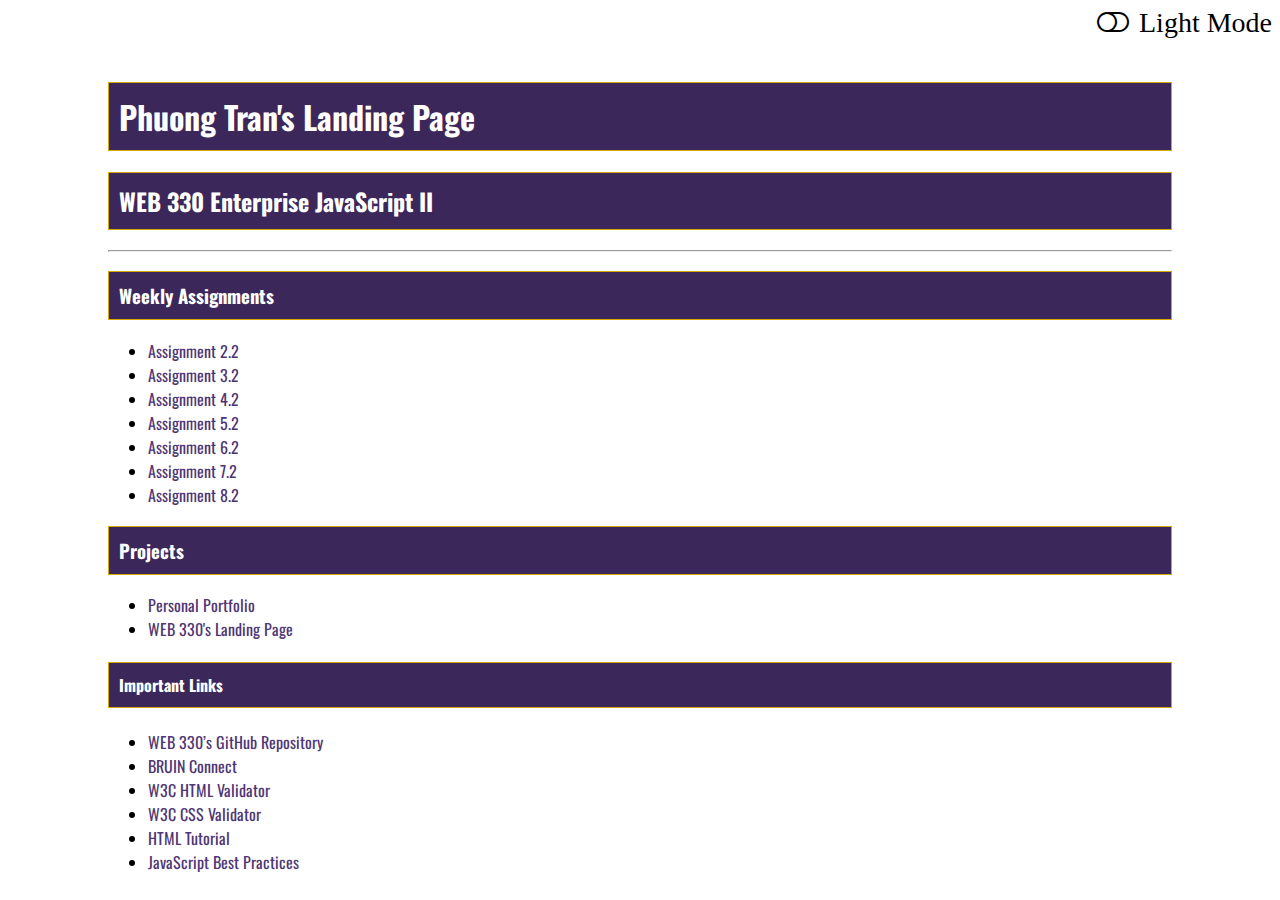
<file: index.html>
<!DOCTYPE html>
<html lang="en">
<head>
    <meta charset="UTF-8">
    <title>WEB 330 - Enterprise JavaScript II</title>

    <link rel="stylesheet" type="text/css" href="theme.css" />
    <link rel="stylesheet" type="text/css" href="site.css" />

    <!-- CDN Stylesheets -->
    <link rel="stylesheet" href="https://fonts.googleapis.com/css2?family=Oswald:wght@300;400;500;700&display=swap">
    <link rel="stylesheet" href="https://cdnjs.cloudflare.com/ajax/libs/font-awesome/4.7.0/css/font-awesome.min.css">
   </head>
   
   <body class="light-theme">
    
         <i onclick="toggleMode(this)" id="icon-mode" class="fa fa-toggle-off pull-right"
         style="font-size: 28px;"><span id="icon-text"></span></i>
         <br>
      <div class="container">
         <h1>Phuong Tran's Landing Page</h1>
         <h2>WEB 330 Enterprise JavaScript II</h2>
         <hr>
         <!-- List of weekly assignments -->
         <h3>Weekly Assignments</h3>
         <ul>
            <li><a href="https://ptran999.github.io/web-330/weekly-assignment/week-2/assign-2.2/tran_palindrome.html">Assignment 2.2</a></li>   
            <li><a href="https://ptran999.github.io/web-330/weekly-assignment/week-3/assign-3.2/tran-restaurant.html">Assignment 3.2</a></li>  
            <li><a href="https://ptran999.github.io/web-330/weekly-assignment/week-4/assign-4.2/tran_calorie.html">Assignment 4.2</a></li>
            <li><a href="https://ptran999.github.io/web-330/weekly-assignment/week-5/assign-5.5/tran-bobs-auto-repair.html">Assignment 5.2</a></li>
            <li><a href="https://ptran999.github.io/web-330/weekly-assignment/week-6/assign-6.2/tran-future-value.html">Assignment 6.2</a></li>
            <li><a href="https://ptran999.github.io/web-330/weekly-assignment/week-7/assign-7.2/tran-whatabook.html">Assignment 7.2</a></li>
            <li><a href="https://ptran999.github.io/web-330/weekly-assignment/week-8/assign-8.2/tran-whatabook2.html">Assignment 8.2</a></li>
         </ul>
         <!--List of projects -->
         <h3>Projects</h3>
         <ul>
            <li><a href="">Personal Portfolio</a></li>
            <li><a href="">WEB 330's Landing Page</a></li>
         </ul>
         <!--List of important links -->
         <h4>Important Links</h4>
         <ul>
            <li><a href="https://github.com/buwebdev/web-330" target="_blank">WEB 330’s GitHub Repository</a></li>
            <li><a href="ttps://bruinconnect.bellevue.edu/" target="_blank">BRUIN Connect</a></li>
            <li><a href="https://validator.w3.org/" target="_blank">W3C HTML Validator</a></li>
            <li><a href="http://jigsaw.w3.org/css-validator/" target="_blank">W3C CSS Validator</a></li>
            <li><a href="https://www.w3schools.com/html/" target="_blank">HTML Tutorial</a></li>
            <li><a href="https://www.w3schools.com/js/js_best_practices.asp" target="_blank">JavaScript Best Practices</a></li>
         </ul>
      </div>
   </body>
   <!--the theme.js script. -->
   <script src="theme.js"></script>
</html>
</file>
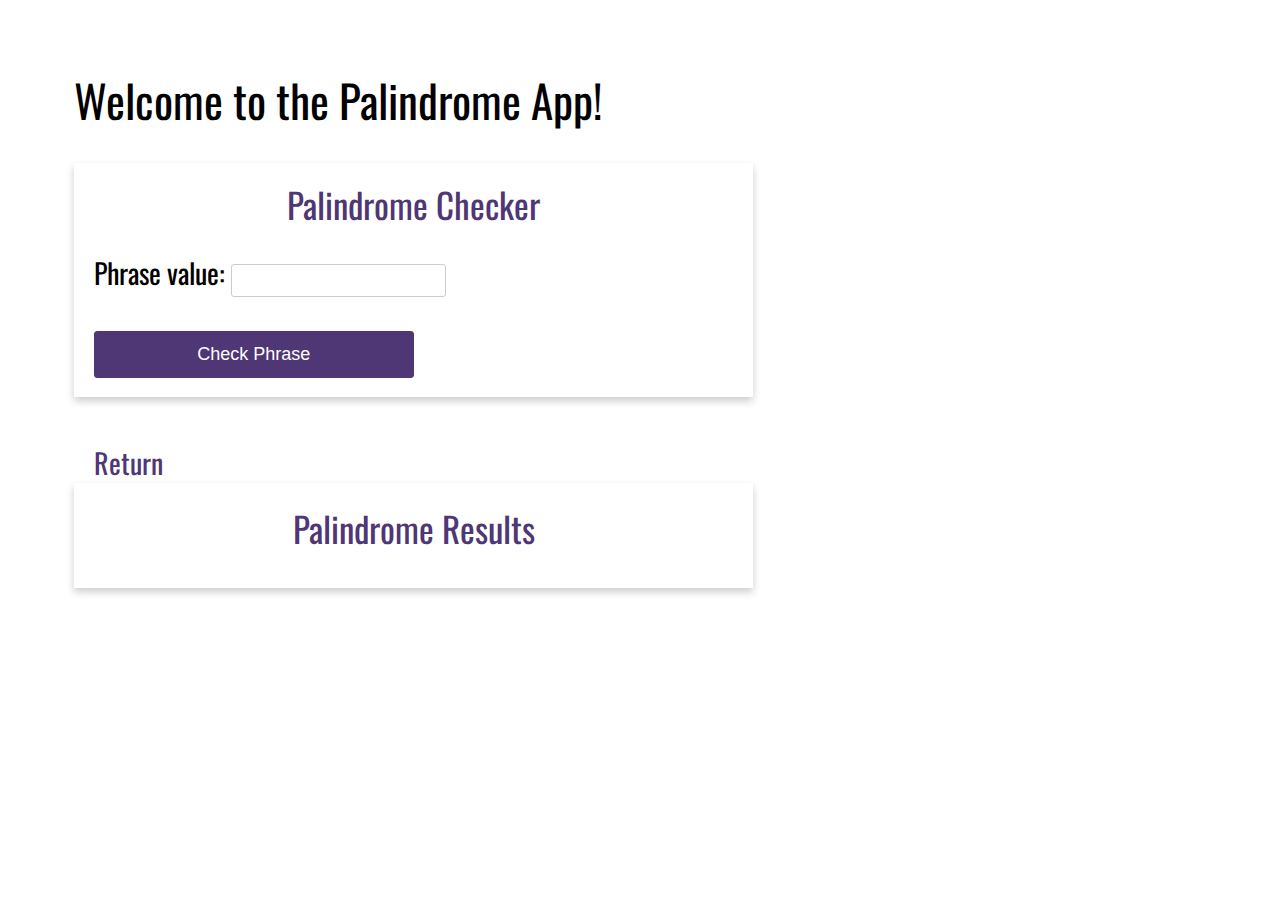
<file: weekly-assignment/week-2/assign-2.2/tran_palindrome.html>
<!-- 
    Title: tran_palindrome.html
    Author: Phuong Tran
    Date: 10-29-2023
    Description: An app that checks if a string is palindrome or not
-->

<!DOCTYPE html>
<html lang="en">
<head>
    <meta charset="UTF-8">
    <title>Assignment 2 – Palindrome App</title>

    <!-- Link style sheets -->
    <link rel="stylesheet" href="tran_palindrome.css">

    <!-- Google Fonts -->
    <link href="https://fonts.googleapis.com/css2?family=Oswald:wght@300;400;500;700&display=swap" rel="stylesheet">
</head>
<body>

<div id="container">
    <h1 class="app-header">Welcome to the Palindrome App!</h1>

        <div class="card">
            <div class="card-title">Palindrome Checker</div>
            <div class="card-content">
                <div class="form">
                    <div class="form-field">
                        <label for="txtPhrase">Phrase value:</label>
                        <input type="text" id="txtPhrase">
                    </div>
                    <button class="btn" id="btnCheckPhrase" >Check Phrase</button>
                
                </div>
            </div>
        </div>
        <a href="tran_palindrome.html" class="return-home">Return</a>

        <div class="card">
            <div class="card-content">
                <div class="card-title">Palindrome Results</div>
                    <div id="assign-results-header"></div>
                    <div id="assign-results" class="assign-results-text"></div>
                </div>
        </div>
    </div>
   
<script src="tran_palindrome.js" ></script>
</body>
</html>
</file>
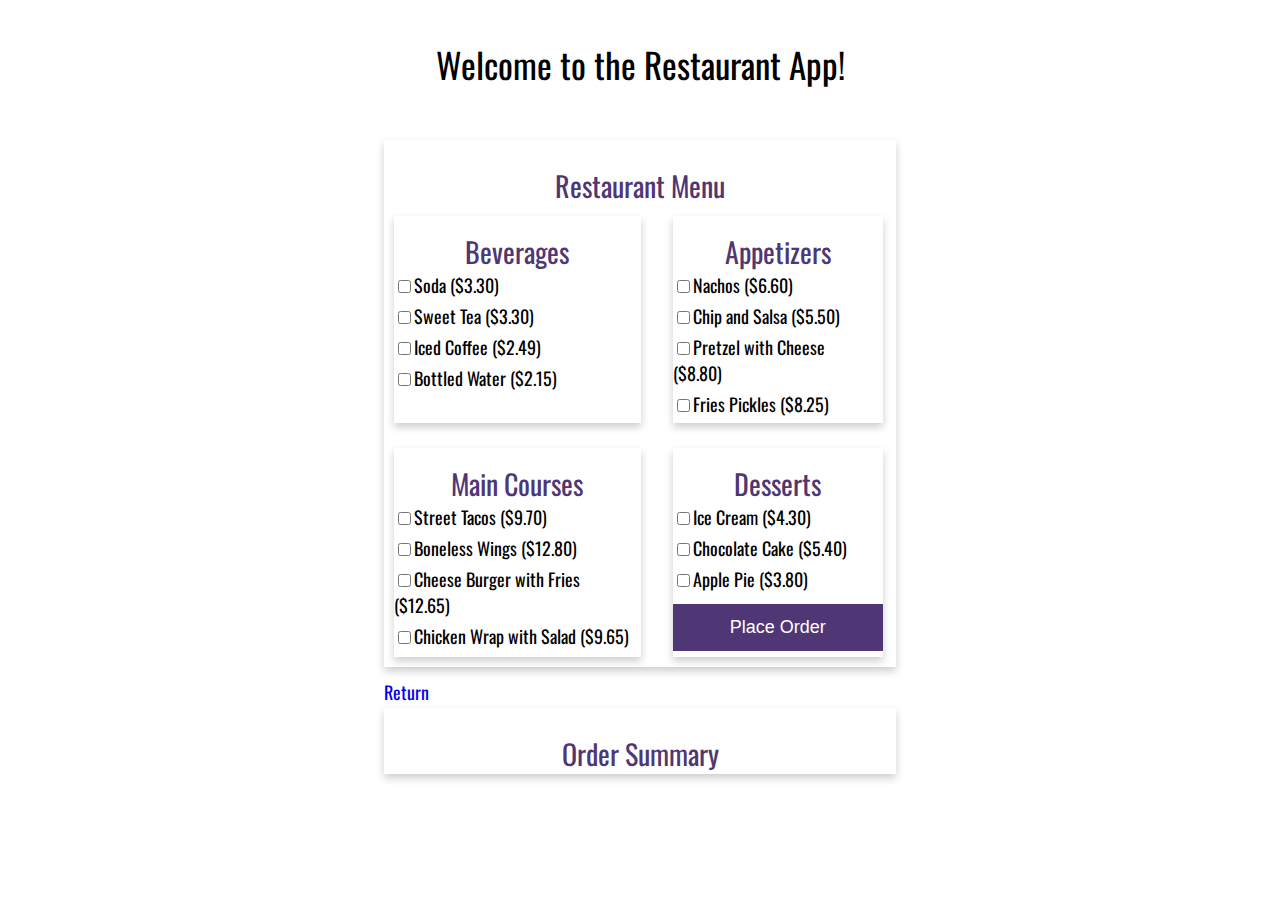
<file: weekly-assignment/week-3/assign-3.2/tran-restaurant.html>
<!--
    Title: tran-restaurant.html
    Author: Phuong Tran
    Date: 11/05/2023
    Description: Assignment 3.2 - Restaurant App     
    Source: https://dev.to/joelynn/javascript-classes-explained-2kdi
-->
<!DOCTYPE html>
<html lang="en">
<head>
    <meta charset="UTF-8">
    <title>WEB 330 - Enterprise JavaScript II</title>
    <!-- CSS style link -->
    <link rel="stylesheet" type="text/css" href="tran-restaurant.css" />

    <!-- CDN Stylesheets -->
    <link href="https://fonts.googleapis.com/css2?family=Oswald:wght@200;300;400;500;600;700&display=swap" rel="stylesheet">
    <link rel="stylesheet" href="https://cdnjs.cloudflare.com/ajax/libs/font-awesome/4.7.0/css/font-awesome.min.css">
   </head>
   <body>
      <div class="container">
        <div class="app-header">Welcome to the Restaurant App!</div>
        <div class="card">
            <div class="card-title">Restaurant Menu</div>
                <div class="card-content">
                    <!-- Card Beverages -->
                    <div class="card-item">
                        <div class="card-title">Beverages</div>
                           <div class="card-content" id="beverages" >
                                <label for="soda" name="soda" id="soda" >
                                    <input type="checkbox" value="3.30">Soda ($3.30)
                                </label><br/>
                                <label for="tea" id="tea" name="tea" >
                                    <input type="checkbox" value="3.30">Sweet Tea ($3.30)
                                </label><br/>
                                <label for="coffee" id="coffee" name="coffee" value="2.49">
                                    <input type="checkbox"  value="2.49">Iced Coffee ($2.49)
                                </label><br/>
                                <label for="water" id="water" name="water" >
                                    <input type="checkbox" value="2.15">Bottled Water ($2.15)
                                </label><br/>
                           </div>
                    </div>

                    <!-- Card Appetizers -->
                    <div class="card-item">
                        <div class="card-title">Appetizers</div>
                           <div class="card-content" id="appetizers" >
                                <label id="nacos" name="nacos" >
                                    <input type="checkbox" value="6.60" >Nachos ($6.60)
                                </label><br/>
                                <label for="chips" id="chips" name="chips" >
                                    <input type="checkbox" value="5.50">Chip and Salsa ($5.50)
                                </label><br/>
                                <label for="cheese" id="cheese" name="cheese">
                                    <input type="checkbox"  value="8.80">Pretzel with Cheese ($8.80)
                                </label><br/>
                                <label for="fries" id="fries" name="fries" >
                                    <input type="checkbox" value="8.25">Fries Pickles ($8.25)
                                </label><br/>
                           </div>
                    </div>

                    <!-- Card Main Courses -->
                    <div class="card-item">
                        <div class="card-title">Main Courses</div>
                           <div class="card-content" id="main-courses" >
                                <label for="tacos" name="tacos" >
                                    <input type="checkbox" id="tacos" value="9.70">Street Tacos ($9.70)
                                </label><br/>
                                <label for="wings" id="wings" name="wings">
                                    <input type="checkbox" id="tacos"  value="12.80" >Boneless Wings ($12.80)
                                </label><br/>
                                <label for="burger" id="burger" name="burger">
                                    <input type="checkbox"  value="9.70">Cheese Burger with Fries ($12.65)
                                </label><br/>
                                <label for="wrap" id="wrap" name="wrap">
                                    <input type="checkbox"  value="9.65">Chicken Wrap with Salad ($9.65)
                                </label><br/>
                           </div>
                    </div>

                    <!-- Card Desserts -->
                    <div class="card-item">
                        <div class="card-title">Desserts</div>
                           <div class="card-content" id="desserts">
                                <label for="iceCream" id="iceCream" name="iceCream" >
                                    <input type="checkbox" value="4.30">Ice Cream ($4.30)
                                </label><br/>
                                <label for="cake" id="cake" name="cake" >
                                    <input type="checkbox" value="5.40">Chocolate Cake ($5.40)
                                </label><br/>
                                <label for="pie" id="pie" name="pie" >
                                    <input type="checkbox" value="3.80">Apple Pie ($3.80)
                                </label><br/>
                            </div>
                            <button id="btnOrder" class="btn btn-primary full-width" onclick="main()">Place Order</button>
                    </div>
                </div>
            </div>
            <div class="return-home"><a href="tran-restaurant.html">Return</a></div>
                  <!-- Order Summary -->
              <div class="card">
                <div class="card-title">Order Summary</div>
                <div class="results" id="order-total"></div>
              </div>
        </div>
   </body>

<!--the JavaScript file -->
<script type="module">
    // import module
    import { Bill, Beverage, Appetizer, MainCourse, Dessert } from "./index.js"
    // onclick event to trigger the arrow function
    document.getElementById("btnOrder").addEventListener("click", main);
    function main()  {
    //creating variable to hold selection from users
    const mainCourseEl = document.getElementById("main-courses")
    const mainCourses = mainCourseEl.getElementsByTagName("input")

    const beveragesEl = document.getElementById("beverages")
    const beverages = beveragesEl.getElementsByTagName("input")

    const appetizerEl = document.getElementById("appetizers")
    const appetizers = appetizerEl.getElementsByTagName("input")

    const dessertEl = document.getElementById("desserts")
    const desserts = dessertEl.getElementsByTagName("input")
    //Creating a new instance of the bill class.
    let bill = new Bill()

    for (let mainCourse of mainCourses) {
        //Checking if the checkbox is checked in MainCourse menu 
        if (mainCourse.checked) {
        bill.addMainCourse(new MainCourse(mainCourse.name, mainCourse.value));
        }
    }
    for (let beverage of beverages) {
        //Checking if the checkbox is checked in beverage menu 
        if (beverage.checked) {
        bill.addBeverage(new Beverage(beverage.name, beverage.value));
    }
    }
    for (let dessert of desserts) {
        //Checking if the checkbox is checked in dessert menu 
    if (dessert.checked) {
        bill.addDessert(new Dessert(dessert.name, dessert.value));
    }
    }
    for (let appetizer of appetizers) {
        //Checking if the checkbox is checked in appetizer menu 
    if (appetizer.checked) {
        bill.addAppetizer(new Appetizer(appetizer.name, appetizer.value));
    }
    }

    //Calling the getTotal() function and assigning it to the total variable.
    let total = bill.getTotal();

    //Binding results from the getTotal() function to the div total.
    document.getElementById('order-total').innerHTML = "Your order total is " + total;

    }
    </script>
</html>
</file>
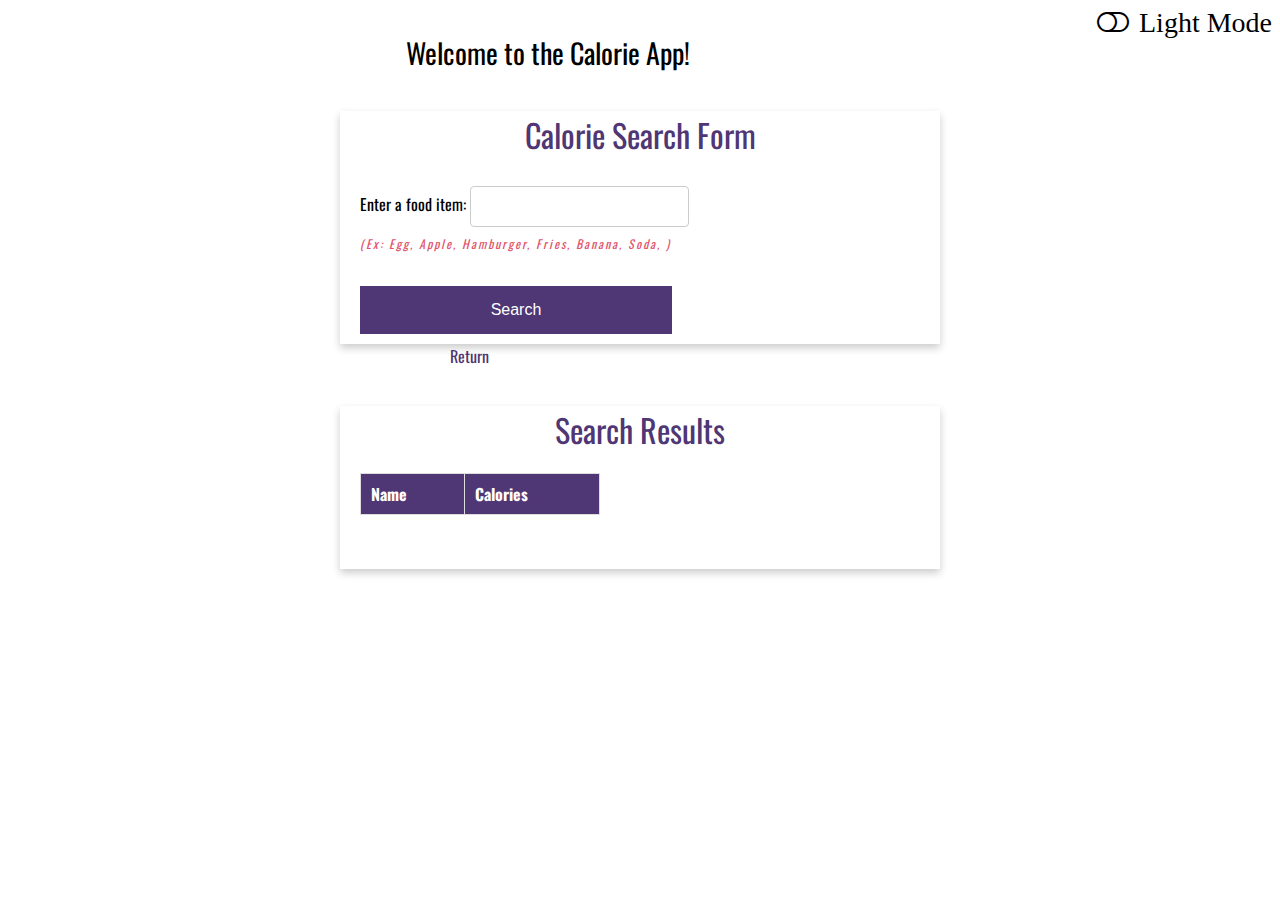
<file: weekly-assignment/week-4/assign-4.2/tran_calorie.html>
<!--
    Title: tran_calorie.html
    Author: Phuong Tran
    Date: 11/13/2023
    Description: Assignment 4.2 - Calorie App     
    Source: https://developer.mozilla.org/en-US/docs/Web/API/Element/keyup_event
            https://stackoverflow.com/questions/6844952/execute-function-when-enter-is-pressed-if-textbox-has-focus
            https://tutorial.eyehunts.com/js/call-javascript-function-on-enter-keypress-in-the-textbox-example-code/
            https://github.com/buwebdev/web-231/blob/master/week-6/composer-app/composer.js
-->
<!DOCTYPE html>
<html lang="en">
<head>
    <meta charset="UTF-8">
    <meta name="viewport" content="width=device-width, initial-scale=1.0">

    <!-- CSS Files -->
    <link rel="stylesheet" href="tran_calorie.css">
    <link rel="stylesheet" href="site.css">
    <link rel="stylesheet" href="theme.css">

    <!-- Fonts -->
    <link href="https://fonts.googleapis.com/css?family=Oswald:200,300,regular,500,600,700" rel="stylesheet" />
    <link rel="stylesheet" href="https://cdnjs.cloudflare.com/ajax/libs/font-awesome/4.7.0/css/font-awesome.min.css">
    
    <title>WEB 330 - Enterprise JavaScript II</title>
</head>
<body class="light-theme">
    
    <!-- Light and dark mode -->
    <i onclick="toggleMode(this)" id="icon-mode" class="fa fa-toggle-off pull-right"
         style="font-size: 28px;"><span id="icon-text"></span></i>
         <br>

    <!-- App -->
    <div id="container">
        <div class="app-header">Welcome to the Calorie App!</div>
        <div class="card">
           <div class="card-title">Calorie Search Form</div>
              <div class="form">
                 <div class="form-field">
                    <label>Enter a food item:</label>
                    <input type="text" id="txtFoodItem" class="input">
                    <span id = "foodList"></span>             
                 </div>
                 <div>
                    <button id="btnSearch" class="btn btn-primary" onclick="">Search</button>
                 </div>
           </div>
        </div>

        <!-- Link to return back to the index.html page. -->
            <div class="return-home"><a  href="tran_calorie.html">Return</a> </div> 
        
        <!--Card to display results-->
        <div id="results-container">
           <div class="card">
              <div class="card-title">Search Results</div>
              <div  id="results">
            <!-- table -->
            <table>
                 <thead>
                    <th>Name</th>
                    <th>Calories</th>
                 </thead>
                 <tbody id="myTable">
                 </tbody>
            </table>
                 <!--End of myTable-->
              </div>
              <br>
           </div>
        </div>
    </div>
    <!-- Link to "theme.js" for dark theme -->
    <script src="theme.js"></script>

<!-- script file-->
<script type="module">
    // Import CalorieConverter
    import { CalorieConverter } from "./calorie-converter.js"

    // Crete a variable to get to HTML tag
    const txtFoodItemEl = document.getElementById('txtFoodItem')

    // button onclick function 
    document.getElementById("btnSearch").onclick = () => {
        // Create  variables to get the value from users 
        let txtFoodItem = txtFoodItemEl.value
        let foods = CalorieConverter.find(txtFoodItem.toLowerCase())
        let tableData = ""

        // Iterate over the foods variable and populate the HTML table
        for (let food of foods) {
            // Create a variable tblRow with string to represent an HTML
            let tblRow = `
                    <tr>
                        <td> ${food.name} </td>
                        <td> ${food.calories} </td>
                    </tr>`
            tableData += tblRow
        }
        tableData += "</tbody></table>"

        document.getElementById("myTable").innerHTML = tableData
    }
        
    // keyup function when users press enter keyboard
    document.addEventListener("keyup", function(event) {
            // Trigger the keyup function when users press enter
            if ( event.keyCode == 13 || event.key === 'Enter') {
                 document.getElementById('btnSearch').click()
             }
  
    }) 

    // Create a variable foodList
    let foodList = CalorieConverter.data;

    // Build an HTML <i> string 
    let foodListData = "<i>(Ex: "

    for (const food of foodList) {
        // Append food names to variable string
        foodListData += `${food.name}, `
     }

        foodListData = `${foodListData})</i>`

        document.getElementById("foodList").innerHTML = foodListData

</script>
</body>
</html>
</file>
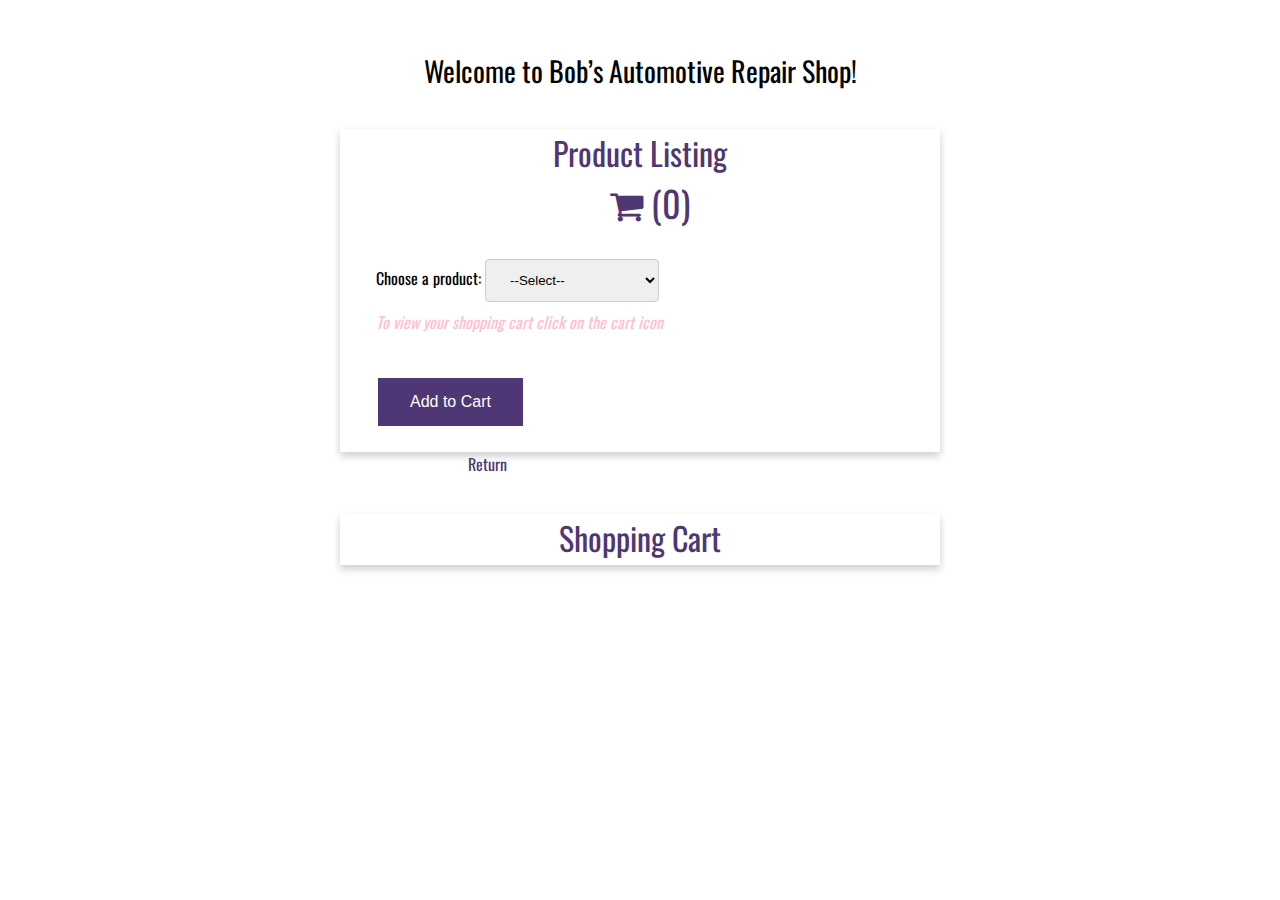
<file: weekly-assignment/week-5/assign-5.5/tran-bobs-auto-repair.html>
<!-- Title: tran-bobs-auto-repair.html 
Author: Phuong Tran
Date: 11/17/2023
Description: Assignment 5.2 - Bob's Automotive Repair App     
Sources: https://github.com/buwebdev/web-330/blob/master/week-5/houses/header-component.js
         https://github.com/buwebdev/web-330/blob/master/week-5/houses/house-manager.js
         https://github.com/buwebdev/web-330/blob/master/week-5/fruits/fruit-manager.js
-->

<!DOCTYPE html>
<html lang="en">
<head>
<meta charset="UTF-8">
<meta name="viewport" content="width=device-width, initial-scale=1.0">
<title>WEB 330 - Enterprise JavaScript II</title>

<!-- CSS Files -->
<link rel="stylesheet" type="text/css" href="tran-bobs-auto-repair.css">
<link rel="stylesheet" type="text/css" href="site.css">
<link rel="stylesheet" type="text/css" href="theme.css">

<!-- Fonts -->
<link href="https://fonts.googleapis.com/css?family=Oswald:200,300,regular,500,600,700" rel="stylesheet" />
<link rel="stylesheet" href="https://cdnjs.cloudflare.com/ajax/libs/font-awesome/4.7.0/css/font-awesome.min.css">

</head>

<!-- Body part -->
<body class="light-theme">
    <div id="container">
       <div class="app-header">Welcome to Bob’s Automotive Repair Shop!</div>
       <div class="card">
          <div class="card-title">Product Listing</div>

        <!-- Import the whole cart-component to the main page -->
          <cart-component></cart-component>

          <div class="card-content">
             <div class="form">
                <div class="form-field">
                   <label>Choose a product:</label>
                   <select name="productList" id="productList" class="drop-down-menu">
                      <option value="select">--Select--</option>
                      <option value="19.99">Oil Change</option>
                      <option value="18.44">Filter Replacement</option>
                      <option value="9.99">Wiper Fluid Refill</option>
                   </select>
                   <br>
                   <i id="cartMessage">To view your shopping cart click on the cart icon</i>
                   
                </div>

                <div class="form-field">
                   <button id="btnAddProduct" class="btn btn-primary" onclick="">Add to Cart</button>
                </div>
             </div>
          </div>
       </div>
    </div>
    <!-- Link to return back to the index.html page. -->
    <a class="return-home" href="tran-bobs-auto-repair.html">Return</a>  
    
    <!--Card to display results-->
    <div>
        <div class="card">
            <div class="card-title">Shopping Cart</div>
            <div class="card-content" id="shoppingCart"></div>
        </div>
    </div>

<script type="module">

// Import js files
import { Product } from "./product.js"
import { CartComponent } from "./cart-component.js"
import { ShoppingCart } from "./shopping-cart.js"

// Instantiate a new ShoppingCart object and assign it to a variable named shoppingCart.
let shoppingCart = new ShoppingCart();

// Call the setCartCount() function 
setCartCount()

// Executes when button is pressed
document.getElementById("btnAddProduct").onclick = function(){

    // Create a variable named productList and assign it the productList div
    let productList = document.getElementById("productList")

    // Create a variable named product
    let product = productList.options[productList.selectedIndex].text

    // Create a variable named productValue
    let productValue = productList.options[productList.selectedIndex].value
    
    // Using an if statement, compare the product variable against  “—Select--"
    if (product != "--Select--") {
        // call the ShoppingCart add function and pass-in a new Product object
        shoppingCart.addProduct(new Product(product,productValue))
        // Call the setCartCount() function
        setCartCount();
        // Alert the message
        alert(product + " was added to your shopping cart!")
            // Set option value to “Select”
            productList.value = "Select"
    }
};

    // Onclick event function for the cartIcon element 
    document.getElementById("cartIcon").onclick = function() {
        // Create a variable named cartDisplayTable and assign it the header of an HTML table
        let cartDisplayTable = `<table class="table"><tr><th>ID</th><th>Name</th><th>Price</th>`
        
        // Using a for…of statement, iterate over the ShoppingCart object using the Iterator
        for (let products of shoppingCart) {
            // Add the table with the properties 
            cartDisplayTable += `
            <tr>
                <td>${products.id}</td>
                <td>${products.name}</td>
                <td>${products.price}</td>
                </tr>`;
                console.log(products)
            }
            
            cartDisplayTable += `</table>`
            console.log(cartDisplayTable)
            
            // bind the string to the shoppingCart div element
            document.getElementById('shoppingCart').innerHTML = cartDisplayTable
        };
        
        function setCartCount() {
            // call the count() function from the ShoppingCart and bind the result to the div html element
            document.getElementById('cart-count').innerHTML = shoppingCart.count()
        }
    </script>

<script src="theme.js"></script>

</body>
</html>
</file>
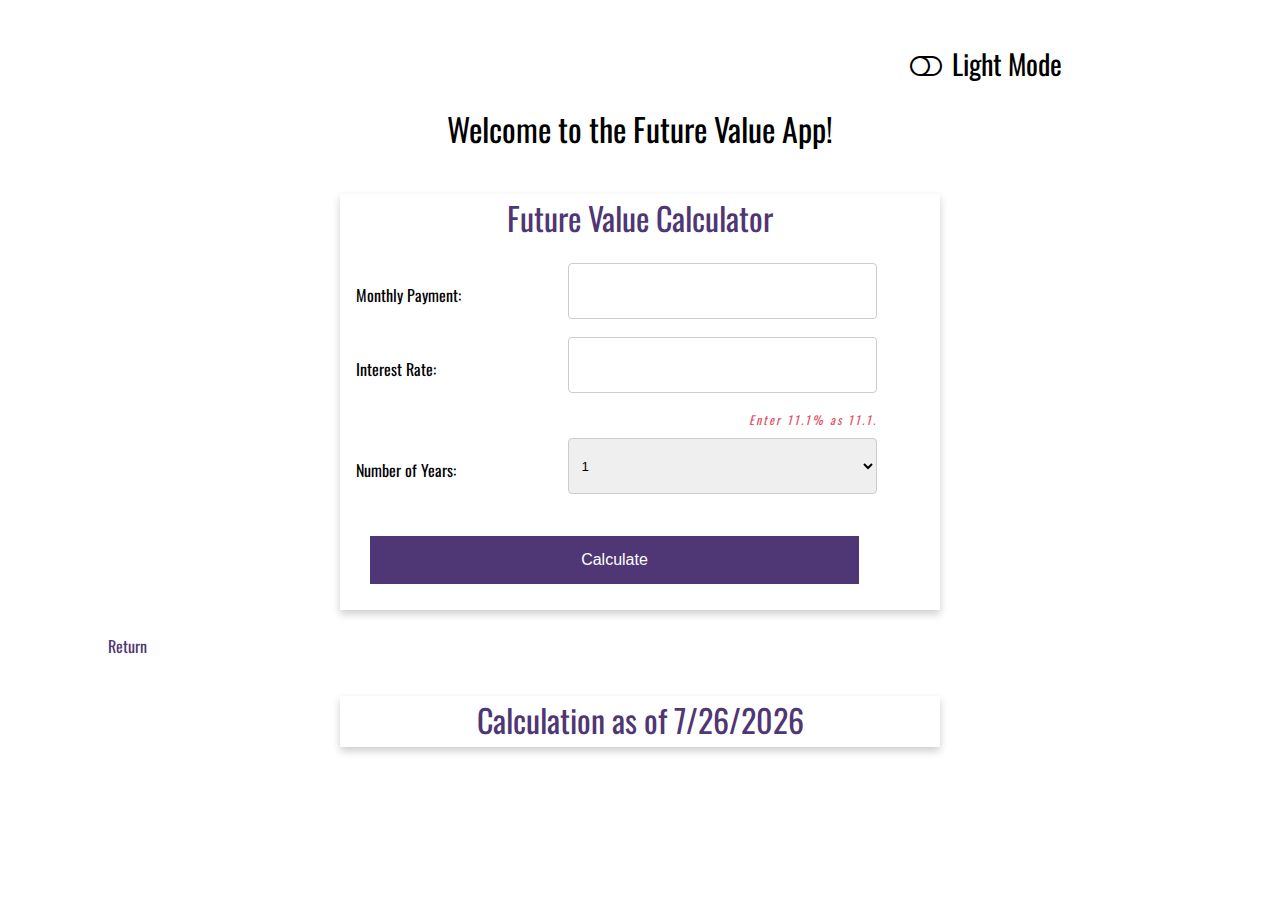
<file: weekly-assignment/week-6/assign-6.2/tran-future-value.html>
<!--
    Title: tran-future-value.html
    Author: Phuong Tran
    Date: 11/22/2023
    Description: Assignment 6.2 -  Future Value App
    Source: https://developer.mozilla.org/en-US/docs/Web/JavaScript/Reference/Global_Objects/parseFloat
            
-->


<!DOCTYPE html>
<html lang="en">

<head>
    <meta charset="UTF-8">
    <meta http-equiv="X-UA-Compatible" content="IE=edge">
    <meta name="viewport" content="width=device-width, initial-scale=1.0">

    <!--Stylesheets-->
    <link rel="stylesheet" type="text/css" href="theme.css">
    <link rel="stylesheet" type="text/css" href="site.css">
    <link rel="stylesheet" type="text/css" href="tran-future-value.css">
    <link rel="stylesheet" type="text/css" href="flex-layout.css">

    <!--Google Fonts-->
    <link href="https://fonts.googleapis.com/css?family=Oswald:200,300,regular,500,600,700" rel="stylesheet" />
    <link rel="stylesheet" href="https://cdnjs.cloudflare.com/ajax/libs/font-awesome/4.7.0/css/font-awesome.min.css">

    <title>WEB 330 – Enterprise JavaScript II</title>

</head>

<body class="light-theme">
    <div id="container">
        <!-- Light and dark mode -->
        <i onclick="toggleMode(this)" id="icon-mode" class="fa fa-toggle-off pull-right"
        style="font-size: 28px;"><span id="icon-text"></span></i>
        <br>
        
        <!-- App -->
        <h1 class="app-header" style="background-color: white; color: black; font-weight: 400; border: none;">Welcome to the Future Value App!</h1>

        <div id="assign-content">
            <div class="card" id="card-info">
                <div class="card-title">Future Value Calculator</div>
                <div class="card-content">

                    <!--Error Log-->
                    <div class="row">
                        <div class="col-12 danger" id="errorLog"></div>
                    </div>

                        <div class="form">
                                
                                <!--Monthly Payment-->
                                <div class="row">
                                    <div class="col-5 form-field">Monthly Payment:</div>
                                    <input class="col-7 input form-field form-label" id="txtMonthlyPayment" type="text">
                                </div>

                                <!--Interest Rate-->
                                <div class="row">
                                    <div class="col-5 form-field">Interest Rate:</div>
                                    <input class="col-7 input form-field form-label" id="txtYearlyRate" type="text">
                                    <i class="danger right">Enter 11.1% as 11.1.</i>
                                </div>
                                
                                <!--Number of Years-->
                                <div class="row">
                                    <div class="col-5 form-field">Number of Years:</div>
                                    <select class="col-7 drop-down-menu" id="listNumOfYears">
                                        <option value="1">1</option>
                                        <option value="2">2</option>
                                        <option value="3">3</option>
                                        <option value="4">4</option>
                                        <option value="5">5</option>
                                        <option value="6">6</option>
                                        <option value="7">7</option>
                                        <option value="8">8</option>
                                        <option value="9">9</option>
                                        <option value="10">10</option>
                                    </select>
                                </div>

                                <div class="row">
                                    <div class="form-field">
                                        <button class="btn btn-primary full-width" id="btnCalculate">Calculate</button></div>
                                </div>
                        </div> <!-- End form div-->
                </div> <!-- End card-content div-->
            </div>  <!-- End card div-->
        </div>  <!-- End assign-content div-->
        <br>
        
            <!--Link back to html-->
            <a href="tran-future-value.html" class="return-home">Return</a>

    </div> <!-- End container div-->
        
    <!--Create Results Card-->
    <div class="assign-content">
        <div class="card">
            <div class="card-title">Calculation as of <span id="today"></span></div>
            <div id="futureValue" class="assign-results-text card-content"></div>
        </div>
    </div>

        
<!--JavaScript-->
<script type="module">
        
// Set the theme
setSelectedTheme();

// Import js files
import { FinanceCalculator } from "./finance-calculator.js";
import { Validator } from "./validator.js";

// Set the current date
document.getElementById("today").innerHTML = new Date().toLocaleDateString("en-US");
            
            document.getElementById("btnCalculate").onclick = function() 
            {
                // Create a variable named monthlyPayment and assign it the value from the txtMonthlyPayment input field
                let monthlyPayment = document.getElementById("txtMonthlyPayment").value;
                
                // Create a variable named rate and assign it the value from the txtYearlyRate input field
                let rate = document.getElementById("txtYearlyRate").value;
                
                // Create a variable named years and assign it the value from the listNumOfYears select element
                let years = document.getElementById("listNumOfYears").value;

                // Create a variable named errorLogEl and assign it the element errorLog.
                let errorLogEl = document.getElementById("errorLog");

                // Instantiate a new Validator class supply it values Monthly Payment & the variable monthlyPayment and assign it as monthlyPaymentValidator
                let monthlyPaymentValidator = new Validator("Monthly Payment", monthlyPayment);

                // Call the addRequiredField() function on the monthlyPaymentValidator
                monthlyPaymentValidator.addRequiredField();

                // Call the addRequiredFloatFIeld() function on the monthlyPaymentValidator
                monthlyPaymentValidator.addRequiredFloatField();

                // Call the addFloatMinField() function on the monthlyPaymentValidator & supply it a value of 100
                monthlyPaymentValidator.addFloatMinField(100);

                // Instantiate a new Validator class supply it with the values “Interest Rate” & rate variable & assign it as rateValidator
                let rateValidator = new Validator("Interest Rate", rate);

                // Call the addRequiredField() function on the rateValidator
                rateValidator.addRequiredField();

                // Call the addRequiredFloatField() function on the rateValidator
                rateValidator.addRequiredFloatField();

                // Call the addFloatMaxField() function on the rateValidator and supply it a value of 100
                rateValidator.addFloatMaxField(100);
                
                // Create and set a variable named errorLog an empty array
                let errorLog = [];

                // Use an if statement, call the monthlyValidator.validate() function
                if (!monthlyPaymentValidator.validate()) {
                    // use a for…of statement to iterate over the messages fields
                    for (let msg of monthlyPaymentValidator.messages){
                        errorLog.push(msg)
                    }
                }

                // Use an if statement, call the rateValidator.validate() function
                if (!rateValidator.validate()) {
                    // use a for…of statement to iterate over the messages field
                    for (let msg of rateValidator.messages) {
                        errorLog.push(msg)
                    }
                }

                // Use an if…else statement to declare the statement
                if (rateValidator.validate() && monthlyPaymentValidator.validate()) {
                    // Clear the errorLogEl.innerHTML
                    errorLogEl.innerHTML = ""
                    // Create a variable named futureValue and supply it with the variables monthlyRate, rate, and years
                    let futureValue = FinanceCalculator.calculateFutureValue(monthlyPayment, rate, years)

                    let toCurrency = FinanceCalculator.convertToCurrency(futureValue)
                    // Bind the futureValue results to the innerHTML of the futureValue div
                    document.getElementById("futureValue").innerHTML =  "The future value is " + toCurrency
                    
                } else {
                    // Clear the errorLogEl.innerHTML
                    errorLogEl.innerHTML = ""

                    // Create a variable named errorLogMessage & build an unordered list of the messages in the errorLog array
                    let errorLogMessage = `<ul>`

                    // Bind the string errorLogMessage to the errorLogEl.innerHTML
                    for (let message of errorLog) {
                        errorLogMessage += `<li>${message}</li>`
                    

                    errorLogMessage += `</ul>`

                    errorLogEl.innerHTML = errorLogMessage;
                }
                
            }
        } 
        </script>
<script src="theme.js"></script>
</body>
</html>
</file>
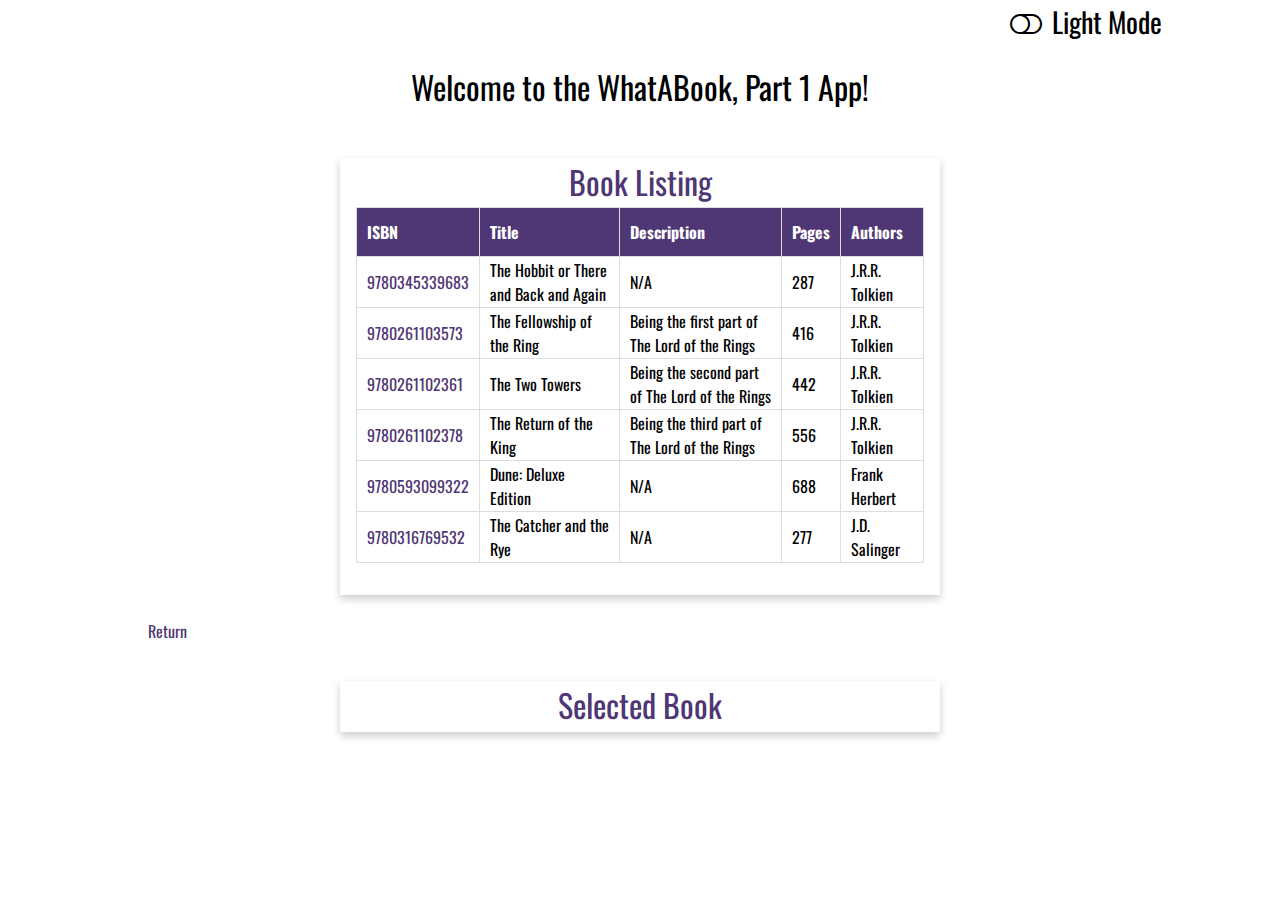
<file: weekly-assignment/week-7/assign-7.2/tran-whatabook.html>
<!--
    Title: tran-whatabook1.html
    Author: Phuong Tran
    Date: 11/26/2023
    Description: Assignment 7.2 for WhatABook
    Source: https://www.w3schools.com/js/js_api_fetch.asp  
            
-->

<!DOCTYPE html>
<html lang="en">

<head>
    <meta charset="UTF-8">
    <meta http-equiv="X-UA-Compatible" content="IE=edge">
    <meta name="viewport" content="width=device-width, initial-scale=1.0">

    <!--Stylesheets-->
    <link rel="stylesheet" type="text/css" href="theme.css">
    <link rel="stylesheet" type="text/css" href="site.css">
    <link rel="stylesheet" type="text/css" href="tran-whatabook.css">

    <!--Google Fonts-->
    <link href="https://fonts.googleapis.com/css?family=Oswald:200,300,regular,500,600,700" rel="stylesheet" />
    <link rel="stylesheet" href="https://cdnjs.cloudflare.com/ajax/libs/font-awesome/4.7.0/css/font-awesome.min.css">

    <title>WEB 330 – Enterprise JavaScript II</title>

</head>

<body class="light-theme">
       <!-- Light and dark mode -->
       <i onclick="toggleMode(this)" id="icon-mode" class="fa fa-toggle-off pull-right"
       style="font-size: 28px;"><span id="icon-text"></span></i>
       <br>
    <div class="container">
        <h1 class="app-header" style="background-color: white; color: black; font-weight: 400px; border: none;">Welcome to the WhatABook, Part 1
            App!</h1>

        <div id="assign-content">
            <div class="card" id="card-info">
                <div class="card-title">Book Listing</div>
                <div class="card-content" id="bookList"></div>
            </div>
            <br>
        
            <!--Link back HTML page-->
            <a href="tran-whatabook.html" class="return-home">Return</a>
        </div>
        
        <!---- Results -->
            <div class="card" id="card-info">
                <div class="card-title">Selected Book</div>
                <div class="card-content" id="selectedBook"></div>
            </div>
    </div>   
        
<!--JavaScript files-->
<script type="module">
        
// Set the theme
setSelectedTheme()

// an event listener for DOMContentLoaded
window.addEventListener('DOMContentLoaded', function(event) {

// Create a variable named fileName & assign it the string value of the books.xml document
let fileName = 'books.xml'

// Fetch() API, pass-in the fileName variable
fetch(fileName)
// Add a then clause using arrow functions the res data object & call the res.text() function
.then(res => res.text())
// Add another then clause using arrow functions with the data object
.then(data => {

    // Create a new variable named domParser, instantiate a new DOMParser object & assign it to the variable
    let domParser = new DOMParser()

    // Create a new variable named xmlBooks, call the parseFromString() on the domParser variable & supply the function w/ the data object and the string “text/xml”
    let xmlBooks = domParser.parseFromString(data, "text/xml")
    
    // Call the loadBooks() function 
    loadBooks(xmlBooks)

    // Call the addIsbnClickEvents() function
    addISBNClickEvents()
})
})

// Create a function named loadBooks() with one parameter with a value of xml
function loadBooks(xml) {
    // Create a variable named books, assign it the results from the xml.getElementsByTagName(“book”) function call
    let books = xml.getElementsByTagName("book")

    // Create a variable named tableData, build the header for an HTML table using “bookTable” and “table”
    let tableData = `
                <table  id='bookTable' class='table'>
                    <thead>
                        <th>ISBN</th>
                        <th>Title</th>
                        <th>Description</th>
                        <th>Pages</th>
                        <th>Authors</th>
                    </thead>
                    <tbody>`

// Loop through each book in XML books file
for (let book of books) {
    let isbn = book.getElementsByTagName("isbn")[0].childNodes[0].nodeValue
    let title = book.getElementsByTagName("title")[0].childNodes[0].nodeValue
    let description = book.getElementsByTagName("description")[0].childNodes[0].nodeValue
    let pages = book.getElementsByTagName("pages")[0].childNodes[0].nodeValue
    let authors = book.getElementsByTagName("authors")[0].childNodes[0].nodeValue

    tableData += `
                    <tr>
                        <td data-value="ISBN">
                            <a href="#" class="isbn-link">${isbn}</a>
                        </td>
                        <td data-value="Title">
                            ${title}
                        </td>
                        <td data-value="Description">
                            ${description}
                        </td>
                        <td data-value="Pages">
                            ${pages}
                        </td>
                        <td data-value="Authors">
                            ${authors}
                        </td>
                    </td>
                            `
                }
                
                // close the HTML table string and bind the variable to the bookList div’s innerHTML
                tableData += `</tbody></table>`;

                document.getElementById('bookList').innerHTML = tableData
            }

            // Create a function named anchorClicked() with a single parameter of the value e
            function anchorClicked(e) {
                e.preventDefault()
                let self = this;
                let cell = self.parentElement;
                let row = cell.parentElement;

                let data = row.querySelectorAll("td")

                // Build an HTML string for an unordered list 
                let bookData = `<ul style="list-style-type: none; padding: 20px;">`

// Loop through each field of data             
for (let field of data) {
    bookData += `<li><b>${field.dataset.value}</b>: ${field.innerHTML}</li>`
}

// Bind the bookData variable to the selectedBook.innerHTML property
document.getElementById('selectedBook').innerHTML = bookData
}

// Create a function named addIsbnClickEvents()
function addISBNClickEvents() {

// Create a variable named viewButtons and assign it the results
let viewButtons = document.querySelectorAll("#bookTable tbody .isbn-link")

// Create a standard for loop & in the body add event listeners for “click” using the anchorClicked() function
for (let index = 0; index < viewButtons.length; index++) {
    viewButtons[index].addEventListener("click", anchorClicked)
}
}
</script>
<script src="theme.js"></script>
</body>
</html>
</file>
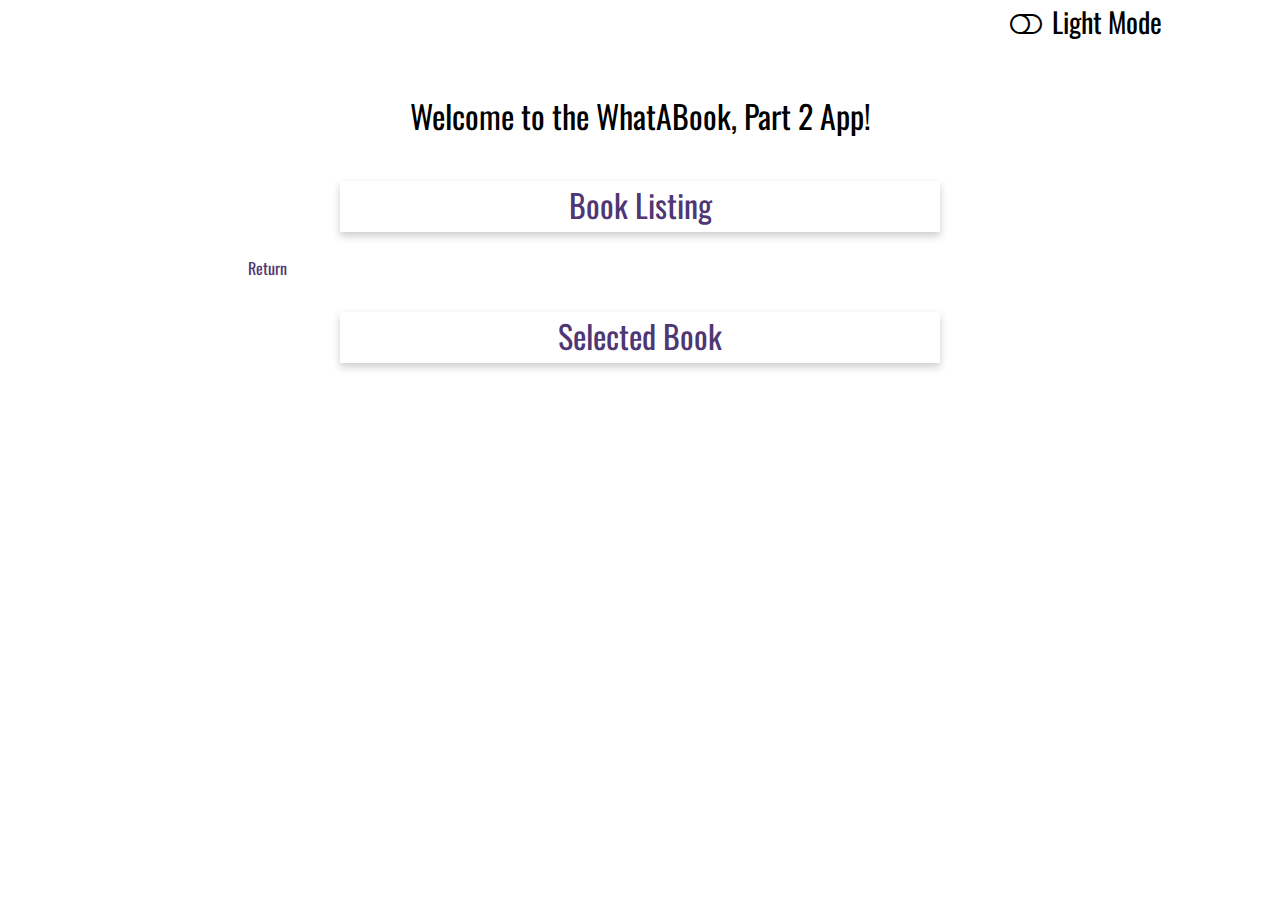
<file: weekly-assignment/week-8/assign-8.2/tran-whatabook2.html>
<!--
    Title: tran-whatabook1.html
    Author: Phuong Tran
    Date: 12/7/2023
    Description: Assignment 8.2 for WhatABook
    Source: https://www.w3schools.com/js/js_api_fetch.asp  
            
-->

<!DOCTYPE html>
<html lang="en">

<head>
    <meta charset="UTF-8">
    <meta http-equiv="X-UA-Compatible" content="IE=edge">
    <meta name="viewport" content="width=device-width, initial-scale=1.0">

    <!--Stylesheets-->
    <link rel="stylesheet" type="text/css" href="theme.css">
    <link rel="stylesheet" type="text/css" href="site.css">
    <link rel="stylesheet" type="text/css" href="tran-whatabook2.css">

    <!--Google Fonts-->
    <link href="https://fonts.googleapis.com/css?family=Oswald:200,300,regular,500,600,700" rel="stylesheet" />
    <link rel="stylesheet" href="https://cdnjs.cloudflare.com/ajax/libs/font-awesome/4.7.0/css/font-awesome.min.css">

    <title>WEB 330 – Enterprise JavaScript II</title>

</head>

<body class="light-theme">

     <!-- Light and dark mode -->
     <i onclick="toggleMode(this)" id="icon-mode" class="fa fa-toggle-off pull-right"
     style="font-size: 28px;"><span id="icon-text"></span></i>
     <br>

    <div id="container">
        <h1 class="app-header" style="background-color: white; color: black; font-weight: 400px; border: none;">Welcome to the WhatABook, Part 2
            App!</h1>

        <div id="assign-content">
            <div class="card" id="card-info">
                <div class="card-title">Book Listing</div>
                <div class="card-content" id="bookList"></div>
            </div>
            <br>
        
            <!--Link back to html page-->
            <a href="tran-whatabook2.html" class="return-home">Return</a>
        </div>
        
        <!--Creating Results Card-->
            <div class="card" id="card-info">
                <div class="card-title">Selected Book</div>
                <div class="card-content" id="selectedBook"></div>
            </div>
        </div>
    </div>   
        
<!--JavaScript-->
<script type="module">
     
// Set the theme
setSelectedTheme()

// Add an import statement for the HttpClient class
import { HttpClient } from "./http-client.js"

// Instantiate a new HttpClient object & assign it to a new variable named http
let http = new HttpClient()

let book = {}

// Create a variable named isbns & assign it an array of ISBN numbers
const isbns = [
    '0345339681',
    '0261103571',
    '9780593099322',
    '9780261102361',
    '9780261102378',
    '9780590302715',
    '9780316769532',
    '9780743273565',
    '9780590405959'
]

// Create an object literal named params with the following key/value pairs
const params = {
    "bibkeys": `ISBN: ${isbns.join(",")}`,
    "format": "json",
    "jscmd": "details"
}

// Call the http.get function and supply it with the open library URL & the params objects
http.get("https://openlibrary.org/api/books", params).then(res => { 
    console.log(res)

    // Call the buildHtmlString() function supply the res object & the string value “table” & bind the results to the bookListing div
    document.getElementById("bookList").innerHTML = buildHtmlString(res, "table")
    book = res
    
    // Call the addIsbnClickEvents() function
    addISBNClickEvents()
})

// Add a catch() statement arrow function for error & write the error to the console using the console.log() API
.catch(e => {
    console.log(e)
});

// Create a function named getBook() that accepts an event object
function getBook(e)
{
    e.preventDefault()
    
    // Create a variable named self and assign it the value this
    let self = this;
    
    // Create a variable named isbn and assign it the innerText of the self variable
    let isbn = self.innerText
    
    // Build a new params object literal
    let obj = {};
    obj [isbn] = book[isbn]
    document.getElementById("selectedBook").innerHTML = buildHtmlString(obj)
}

// Create a function named buildHtmlString with two parameters: res and format.
function buildHtmlString(res, format)
{
    // Create a variable named tableString, supply it with an HTML string for a table header
    let tableString = `
                <table>
                    <tr>
                        <th>ISBN</th>
                        <th>Title</th>
                        <th>Description</th>
                        <th>Pages</th>
                        <th>Authors</th>
                    </tr>
                    `
        // Create a variable named ulString and set it to an empty string
        let ulString = ''
        // Using a fot in iterate over the res parameter 
        for (const key in res)
        {
            if (res.hasOwnProperty(key)) {
                let authors = []
                if (res[key].details.authors) {
                    authors = res[key].details.authors.map(function(author) {
                        return author.name;
                    });
                }
                let bookDetails = res[key].details
                let book = {
                    isbn: bookDetails.isbn_13 ? bookDetails.isbn_13 : bookDetails.isbn_10,
                    title: bookDetails.title, 
                    description: bookDetails.subtitle ? bookDetails.subtitle : "N/A",
                    pages: bookDetails.number_of_pages ? bookDetails.number_of_pages : "N/A",
                    authors : authors.join(", ")
                };

                    ulString += `
                            <li><b>ISBN:</b> ${book.isbn}</li>
                            <li><b>Title:</b> ${book.title}</li>
                            <li><b>Description:</b> ${book.description}</li>
                            <li><b>Pages:</b> ${book.pages}</li><li><b>Authors:</b> ${book.authors}</li>
                            `

                    tableString += `
                            <tr>
                                <td><a href="#" class="isbn-link">${book.isbn}</a></td>
                                <td>${book.title}</td>
                                <td>${book.description}</td>
                                <td>${book.pages}</td>
                                <td>${book.authors}</td>
                            </tr>
                            `
                    }

                
                }

                ulString += "</ul>"
                tableString += "</table>"
                
                return (format === "table") ? tableString : ulString
            }

             //Function addIsbnClickEvents()
            function addISBNClickEvents() {
                let links = document.getElementsByClassName("isbn-link")
                Array.from(links).forEach(element => {
                    element.addEventListener("click", getBook)
                })
            }

    </script>

</div>

</body>
<script src="theme.js"></script>
</html>
</file>
<file: theme.css>
/* 
    Title: theme.css
    Author: Phuong Tran
    Description: Standard CSS styling to be used for assignments.
*/

/* Styling for light theme */
body.light-theme {
	--text-color: #000;
	--background-color: #fff;
	--anchor-color: #4F3674;
	--h1-background-color: #3c275a;
	--h1-border-color: #d6a800;
	--heading-background-color: #3c275a;
	--heading-color: #fff;
	--heading-border-color: #d6a800;
	--anchor-hover-color: #4f3674;
	--anchor-hover-background-color: #d6a800;
	--card-background-color: #fff;
	--card-title-color: #4f3674;
	--btn-background-color: #4f3674;
	--btn-color: #fff;
	--btn-hover-background-color: #d6a800;
	--btn-hover-color: #4f3674;
	--input-border-color: #ccc;

	--table-header-background-color:#4f3674;
    --table-header-color: #fff;
    --table-border-color: #ddd;
    --table-hover-background-color: #d6a800;
    --table-hover-color: #4f3674;
}

/* Styling for dark theme */
body.dark-theme {
	--text-color: #fafafa;
	--background-color: #303030;
	--anchor-color: #fff;
	--h1-background-color: #9c27b0;
	--h1-border-color: #9c27b0;
	--heading-background-color: #424242;
	--heading-color: #fff;
	--heading-border-color: #424242;
	--anchor-hover-color: #d176e1;
	--anchor-hover-background-color: #303030;
	--card-background-color: #424242;
	--card-title-color: #d176e1;
	--btn-background-color: #d176e1;
	--btn-color: #fff;
	--btn-hover-background-color: #7d4787;
	--btn-hover-color: #fff;
	--input-border-color: #303030;

	--table-header-background-color:#D176E1;
    --table-header-color: #fff;
    --table-border-color: #303030;
    --table-hover-background-color: #7d4787;
    --table-hover-color: #fff;
	
}

/* Styling the body */
body {
	color: var(--text-color);
	background-color: var(--background-color);
	font-family: 'Oswald', Verdana, Arial, sans-serif;
}

a {
	color: var(--anchor-color);
	text-decoration: none;
}

a:hover {
	background-color: var(--anchor-hover-background-color);
	color: var(--anchor-hover-color);
}

h1 {
	color: var(--heading-color);
	background-color: var(--h1-background-color);
	padding: 10px;
	border: solid 1px var(--h1-border-color);
}

/*  Header styles that changes based on theme */
h2,h3,h4 {
	color: var(--heading-color);
	background-color: var(--heading-background-color);
	padding: 10px;
	border: solid 1px var(--heading-border-color);
}

.card {
	box-shadow: 0 4px 8px 0 rgba(0, 0, 0, 0.2);
	transition: 0.3s;
	width: 600px;
	margin: 3% auto 0;
	background-color: var(--card-background-color);
}

.card-title {
    text-align: center;
    font-size: 2em;
    color: var(--card-title-color);
    font-weight: 400;   
}

.card-content {
	padding: 2px 16px;
}

.card:hover {
	box-shadow: 0 8px 16px 0 rgba(0, 0, 0, 0.2);
}

.btn {
	border: none;
	text-align: center;
	text-decoration: none;
	display: inline-block;
	font-size: 16px;
	margin: 4px 2px;
	cursor: pointer;
	padding: 15px 32px;
	color: #000;
}

.btn-primary {
	background-color: var(--btn-background-color);
	color: var(--btn-color);
}

.btn-primary:hover {
	background-color: var(--btn-hover-background-color);
	color: var(--btn-hover-color);
}

.drop-down-menu {
	padding: 12px 20px;
	margin: 8px 0;
	display: inline-block;
	border: 1px solid var(--input-border-color);
	border-radius: 4px;
	box-sizing: border-box;
}

.input {
	padding: 12px 20px;
	margin: 8px 0;
	display: inline-block;
	border: 1px solid var(--input-border-color);
	border-radius: 4px;
	box-sizing: border-box;
}

/* Styling for table headers */
table {
    width: 40%;
	margin-left: 20px;
    margin-bottom: 30px;
	margin-top: 20px;
    text-align: left;
    text-indent: 2px;
    border-collapse: collapse;
}

th {
    background-color: var(--table-header-background-color);
    color: var(--table-header-color);
    padding-top: 12px;
    padding-bottom: 12px;
    text-align: left;
}

td, th {
    border: 1px solid var(--table-border-color);
    padding: 8px;
}

tr:hover {
    background-color: var(--table-hover-background-color);
    color: var(--table-hover-color);
    cursor: pointer;
}
</file>
<file: site.css>
/* 
    Title: site.css
    Author: Phuong Tran
    Date: 11/23/2023
    Description: Standard CSS styling to be used for assignments.
*/

.container {
	margin-top: 50px;
	margin-left: 100px;
	margin-right: 100px;
}

#icon-mode:hover {
	cursor: pointer;
}

#icon-text {
	padding-left: 10px;
}

.pull-right {
	float: right;
}

.assign-container {
	padding: 10px;
}

.assign-content {
	width: 600px;
	margin: 3% auto 0;
}

.assign-results-text {
	text-align: center;
	font-size: 28px;
}

.app-header {
    font-size: 28px;
    text-align: center;
}

.full-width {
	width: 100%;
}

.form {
	display: inline-grid;
	grid-template-columns: auto;
}

.form-field {
	padding: 20px;
}

.return-home {
	color: #4f3674;
	text-decoration: none;
}

.return-home:hover {
	color: #4f3674;
	
}
</file>
<file: weekly-assignment/week-2/assign-2.2/tran_palindrome.css>
body {
    margin: 0;
    font-family: 'Oswald', Verdana, Arial, sans-serif;
    font-size: 28px;
}

h1 {
    font-weight: 400;
}

.app-header {
    font-size: 45px;;
}
#container {
    margin-top: 2%;
    margin-left: 5%;
    margin-right: 5%;
    padding: 10px;
}

.card {
    box-shadow: 0 4px 8px 0 rgba(0, 0, 0, 0.2);
    transition: 0.3s;
    width: 60%;
    padding-top: 15px;
    padding-bottom: 15px;
    margin-bottom: 45px;   
}

.card-title {
    text-align: center;
    font-size: 35px;
    color: #4F3674;
    font-weight: 400;
}

.card-content {
    padding: 4px 20px;
}

.card:hover {
    box-shadow: 0 8px 16px 0 rgba(0, 0, 0, 0.2);
}

input[type=text] {
    margin-top: 30px;
    margin-bottom: 30px;
    padding: 8px 18px;
    border: 1px solid #ccc;
    border-radius: 3px;
}

.btn {
    width: 50%;
    padding: 12px 40px;
    background-color: #4F3674;
    color: #fff;
    border: 1px solid #4F3674;
    border-radius: 3px;
    font-size: 18px;
    text-align: center;
}

.return-home {
    color: #4F3674;
    text-decoration: none;
    padding: 10px 20px;
}

#assign-results-header {
    margin-top: 15px;
    margin-bottom: 15px;
    font-size: 20px;;
    text-align: left;
}

.assign-results-text {
    text-align: center;
}
</file>
<file: weekly-assignment/week-3/assign-3.2/tran-restaurant.css>
/*
    Title: tran-restaurant.css
    Author: Phuong Tran
    Date: 11/05/2023
    Description: Assignment 3.2 - Restaurant App, CSS styling
*/
body {
  margin: 0;
  font-family: 'Oswald', Verdana, Arial, sans-serif;
  font-size: 28px;
}

.container {
  margin-top: 3%;
  margin-right: 30%;
  margin-left: 30%;
}

.app-header {
  font-size: 35px;
  text-align: center;
  margin-bottom: 50px;
}

/* Styling the card */
.card {
  box-shadow: 0 4px 8px 0 rgba(0, 0, 0, 0.2);
  transition: 0.3s;
  width: 100%;
  padding-top: 10px;
}

.card-item {
  box-shadow: 0 4px 8px 0 rgba(0, 0, 0, 0.2);
  transition: 0.3s;
  width: 90%;
  margin: 10px;
  padding-bottom: 6px;
}

.card-title, h3{
  text-align: center;
  font-size: 28px;
  color: #4F3674;
  font-weight: 400;
  padding-top: 15px;
}

/* display grid with two columns */
.card-content {
  display: grid;
  grid-template-columns: auto auto;
  grid-gap: 5px;
  font-size: 18px;
}

.card:hover {
  box-shadow: 0 8px 16px 0 rgba(0, 0, 0, 0.2);
}

/* styling the button */
.btn {
  width: 100%;
  padding: 12px 40px;
  margin-top: 12px;
  background-color: #4F3674;
  color: #fff;
  border: 1px solid #4F3674;
  font-size: 18px;
  text-align: center;
}

.btn:hover {
  background-color: #4F3674 ;
  color: #fff;
  cursor: pointer;
}

/* remove the underline of the link */
a {
  text-decoration: none;
  font-size: 18px;
}

/* styling the result */
.results {
  text-align: center;
  color: #4F3674;
}
</file>
<file: weekly-assignment/week-4/assign-4.2/tran_calorie.css>
/*
    Title: tran_calorie.css
    Author: Phuong Tran
    Date: 11/13/2023
    Description: Assignment 4.2 - Calorie App- CSS styling 
*/

/* styling the FoodList to match with assignment requirement */
#foodList {
    float: left;
    color: #df546a;
    font-size: 12px;
    letter-spacing: 2px;
    margin-bottom: 10px;
}

/* displaying the container into middle of the page */
.container {
    display: grid;
    place-items: center;
    width: 100%;
}

/* styling the app header */
.app-header {
    width: 100%;
}

/* styling the card */
.card {
    width: 600px;
    margin-top: 40px;
    margin-bottom: 20px;
    box-shadow: 0 4px 8px 0 rgba(0, 0, 0, 0.2), 0 6px 20px 0 rgba(0, 0, 0, 0.1);
}

/* styling the card title */
.card-title {
    font-size: 28px;
}

/* styling the form */
form {
    margin-left: 15%;
    margin-right: 15%; 
}

/* styling the search button */
#btnSearch {
    margin-left: 20px;
    margin-right: 30px;
    margin-bottom: 10px;
    width: 52%;
    align-items: center;
}

.return-home {
    padding-left: 35%;
    padding-right: 30%;
}
</file>
<file: weekly-assignment/week-4/assign-4.2/site.css>
.container {
	margin-top: 50px;
	margin-left: 100px;
	margin-right: 100px;
}

#icon-mode:hover {
	cursor: pointer;
}

#icon-text {
	padding-left: 10px;
}

.pull-right {
	float: right;
}

.assign-container {
	padding: 10px;
}

.assign-content {
	width: 600px;
	margin: 3% auto 0;
}

.assign-results-text {
	text-align: center;
	font-size: 28px;
}

.app-header {
    font-size: 28px;
    text-align: center;
}

.full-width {
	width: 100%;
}

.form {
	display: inline-grid;
	grid-template-columns: auto;
}

.form-field {
	padding: 20px;
}

.return-home {
	color: #4f3674;
	text-decoration: none;
}

.return-home:hover {
	color: #4f3674;
	
}
</file>
<file: weekly-assignment/week-4/assign-4.2/theme.css>
/* Styling for light theme */
body.light-theme {
	--text-color: #000;
	--background-color: #fff;
	--anchor-color: #4F3674;
	--h1-background-color: #3c275a;
	--h1-border-color: #d6a800;
	--heading-background-color: #3c275a;
	--heading-color: #fff;
	--heading-border-color: #d6a800;
	--anchor-hover-color: #4f3674;
	--anchor-hover-background-color: #d6a800;
	--card-background-color: #fff;
	--card-title-color: #4f3674;
	--btn-background-color: #4f3674;
	--btn-color: #fff;
	--btn-hover-background-color: #d6a800;
	--btn-hover-color: #4f3674;
	--input-border-color: #ccc;

	--table-header-background-color:#4f3674;
    --table-header-color: #fff;
    --table-border-color: #ddd;
    --table-hover-background-color: #d6a800;
    --table-hover-color: #4f3674;
}

/* Styling for dark theme */
body.dark-theme {
	--text-color: #fafafa;
	--background-color: #303030;
	--anchor-color: #fff;
	--h1-background-color: #9c27b0;
	--h1-border-color: #9c27b0;
	--heading-background-color: #424242;
	--heading-color: #fff;
	--heading-border-color: #424242;
	--anchor-hover-color: #d176e1;
	--anchor-hover-background-color: #303030;
	--card-background-color: #424242;
	--card-title-color: #d176e1;
	--btn-background-color: #d176e1;
	--btn-color: #fff;
	--btn-hover-background-color: #7d4787;
	--btn-hover-color: #fff;
	--input-border-color: #303030;

	--table-header-background-color:#D176E1;
    --table-header-color: #fff;
    --table-border-color: #303030;
    --table-hover-background-color: #7d4787;
    --table-hover-color: #fff;
	
}

/* Styling the body */
body {
	color: var(--text-color);
	background-color: var(--background-color);
	font-family: 'Oswald', Verdana, Arial, sans-serif;
}

a {
	color: var(--anchor-color);
	text-decoration: none;
}

a:hover {
	background-color: var(--anchor-hover-background-color);
	color: var(--anchor-hover-color);
}

h1 {
	color: var(--heading-color);
	background-color: var(--h1-background-color);
	padding: 10px;
	border: solid 1px var(--h1-border-color);
}

/*  Header styles that changes based on theme */
h2,h3,h4 {
	color: var(--heading-color);
	background-color: var(--heading-background-color);
	padding: 10px;
	border: solid 1px var(--heading-border-color);
}

.card {
	box-shadow: 0 4px 8px 0 rgba(0, 0, 0, 0.2);
	transition: 0.3s;
	width: 600px;
	margin: 3% auto 0;
	background-color: var(--card-background-color);
}

.card-title {
    text-align: center;
    font-size: 2em;
    color: var(--card-title-color);
    font-weight: 400;   
}

.card-content {
	padding: 2px 16px;
}

.card:hover {
	box-shadow: 0 8px 16px 0 rgba(0, 0, 0, 0.2);
}

.btn {
	border: none;
	text-align: center;
	text-decoration: none;
	display: inline-block;
	font-size: 16px;
	margin: 4px 2px;
	cursor: pointer;
	padding: 15px 32px;
	color: #000;
}

.btn-primary {
	background-color: var(--btn-background-color);
	color: var(--btn-color);
}

.btn-primary:hover {
	background-color: var(--btn-hover-background-color);
	color: var(--btn-hover-color);
}

.drop-down-menu {
	padding: 12px 20px;
	margin: 8px 0;
	display: inline-block;
	border: 1px solid var(--input-border-color);
	border-radius: 4px;
	box-sizing: border-box;
}

.input {
	padding: 12px 20px;
	margin: 8px 0;
	display: inline-block;
	border: 1px solid var(--input-border-color);
	border-radius: 4px;
	box-sizing: border-box;
}

/* Styling for table headers */
table {
    width: 40%;
	margin-left: 20px;
    margin-bottom: 30px;
	margin-top: 20px;
    text-align: left;
    text-indent: 2px;
    border-collapse: collapse;
}

th {
    background-color: var(--table-header-background-color);
    color: var(--table-header-color);
    padding-top: 12px;
    padding-bottom: 12px;
    text-align: left;
}

td, th {
    border: 1px solid var(--table-border-color);
    padding: 8px;
}

tr:hover {
    background-color: var(--table-hover-background-color);
    color: var(--table-hover-color);
    cursor: pointer;
}
</file>
<file: weekly-assignment/week-5/assign-5.5/tran-bobs-auto-repair.css>
/* Title: tran-bobs-auto-repair.css
Author: Phuong Tran
Date: 11/17/2023
Description: Assignment 5.2 - Bob's Automotive Repair App     
*/

/* Styling for the cart message */
#cart-message {
    float: right;
    color: #DF546A;
    font-size: 12px;
    letter-spacing: 2px;
}

/* Change the cursor fir the <i> to pointer on hover */
i:hover {
    cursor: pointer;
}

#cartMessage {
    color: pink;
}

/* Styling for the custom cart component */
cart-component {
    color: var(--card-title-color);
    font-size: 36px;
    margin-left: 45%;
}

.app-header {
    margin-top: 50px;
}
</file>
<file: weekly-assignment/week-5/assign-5.5/site.css>
/* Setting the body font. */
body {
	font-family: Oswald, sans-serif;
}

.container {
	margin-top: 50px;
	margin-left: 100px;
	margin-right: 100px;
}

/* When a user hovers over a link, it will change to the color specified below. */
a:hover {
	background-color: #D6A800;
	color: #4F3674;
}

/* Changing the cursor to a point on hover. */
#icon-mode:hover {
	cursor: pointer;
}

/* Adding padding for the icon text. */
#icon-text {
	padding-left: 10px;
}

.pull-right {
	float: right;
}

.assign-container {
	padding: 10px;
}

.assign-content {
	width: 600px;
	margin: 3% auto 0;
}

.assign-results-text {
	text-align: center;
	font-size: 28px;
}

/* Styling for app header. */
.app-header {
    font-size: 28px;
    text-align: center;
}

.full-width {
	width: 100%;
}

.form {
	display: inline-grid;
	grid-template-columns: auto;
}

.form-field {
	padding: 20px;
}

/* Styling for the return home link */
.return-home {
	color: #4f3674;
	text-decoration: none;
	margin-left: 460px;

}

.return-home:hover {
	color: #4f3674;
	background-color: #d6a800;
}

.return-home:visited {
	color: #3c275a;
}
</file>
<file: weekly-assignment/week-5/assign-5.5/theme.css>
/* Variables color to Style for light theme */
body.light-theme {
	--text-color: #000;
	--background-color: #fff;
	--anchor-color: #4F3674;
	--h1-background-color: #3c275a;
	--h1-border-color: #d6a800;
	--heading-background-color: #3c275a;
	--heading-color: #fff;
	--heading-border-color: #d6a800;
	--anchor-hover-color: #4f3674;
	--anchor-hover-background-color: #d6a800;
	--card-background-color: #fff;
	--card-title-color: #4f3674;
	--btn-background-color: #4f3674;
	--btn-color: #fff;
	--btn-hover-background-color: #d6a800;
	--btn-hover-color: #4f3674;
	--input-border-color: #ccc;

	--table-header-background-color:#4f3674;
    --table-header-color: #fff;
    --table-border-color: #ddd;
    --table-hover-background-color: #d6a800;
    --table-hover-color: #4f3674;
}

/* Variables color to Style for dark theme */
body.dark-theme {
	--text-color: #fafafa;
	--background-color: #303030;
	--anchor-color: #fff;
	--h1-background-color: #9c27b0;
	--h1-border-color: #9c27b0;
	--heading-background-color: #424242;
	--heading-color: #fff;
	--heading-border-color: #424242;
	--anchor-hover-color: #d176e1;
	--anchor-hover-background-color: #303030;
	--card-background-color: #424242;
	--card-title-color: #d176e1;
	--btn-background-color: #d176e1;
	--btn-color: #fff;
	--btn-hover-background-color: #7d4787;
	--btn-hover-color: #fff;
	--input-border-color: #303030;

	--table-header-background-color:#D176E1;
    --table-header-color: #fff;
    --table-border-color: #303030;
    --table-hover-background-color: #7d4787;
    --table-hover-color: #fff;
	
}

/* Styling the body */
body {
	color: var(--text-color);
	background-color: var(--background-color);
	font-family: 'Oswald', Verdana, Arial, sans-serif;
}

a {
	color: var(--anchor-color);
	text-decoration: none;
}

a:hover {
	background-color: var(--anchor-hover-background-color);
	color: var(--anchor-hover-color);
}

h1 {
	color: var(--heading-color);
	background-color: var(--h1-background-color);
	padding: 10px;
	border: solid 1px var(--h1-border-color);
}

/*  Header styles that changes based on theme */
h2,h3,h4 {
	color: var(--heading-color);
	background-color: var(--heading-background-color);
	padding: 10px;
	border: solid 1px var(--heading-border-color);
}

.card {
	box-shadow: 0 4px 8px 0 rgba(0, 0, 0, 0.2);
	transition: 0.3s;
	width: 600px;
	margin: 3% auto 0;
	background-color: var(--card-background-color);
}

.card-title {
    text-align: center;
    font-size: 2em;
    color: var(--card-title-color);
    font-weight: 400;   
}

.card-content {
	padding: 2px 16px;
}

.card:hover {
	box-shadow: 0 8px 16px 0 rgba(0, 0, 0, 0.2);
}

.btn {
	border: none;
	text-align: center;
	text-decoration: none;
	display: inline-block;
	font-size: 16px;
	margin: 4px 2px;
	cursor: pointer;
	padding: 15px 32px;
	color: #000;
}

.btn-primary {
	background-color: var(--btn-background-color);
	color: var(--btn-color);
}

.btn-primary:hover {
	background-color: var(--btn-hover-background-color);
	color: var(--btn-hover-color);
}

.drop-down-menu {
	padding: 12px 20px;
	margin: 8px 0;
	display: inline-block;
	border: 1px solid var(--input-border-color);
	border-radius: 4px;
	box-sizing: border-box;
}

.input {
	padding: 12px 20px;
	margin: 8px 0;
	display: inline-block;
	border: 1px solid var(--input-border-color);
	border-radius: 4px;
	box-sizing: border-box;
}

/* Styling for table  */
table {
    width: 90%;
	margin-left: 20px;
    margin-bottom: 30px;
	margin-top: 20px;
    text-align: left;
    text-indent: 2px;
    border-collapse: collapse;
}

th {
    background-color: var(--table-header-background-color);
    color: var(--table-header-color);
    padding-top: 12px;
    padding-bottom: 12px;
    text-align: left;
}

td, th {
    border: 1px solid var(--table-border-color);
    padding: 8px;
}

tr:hover {
    background-color: var(--table-hover-background-color);
    color: var(--table-hover-color);
    cursor: pointer;
}
</file>
<file: weekly-assignment/week-6/assign-6.2/theme.css>
/* 
    Title: theme.css
    Author: Phuong Tran
    Date: 11/23/2023
    Description: Standard CSS styling to be used for assignments.
*/


body.light-theme {
    --text-color: #000;
    --background-color: #fff;
    --anchor-color: #4F3674;
    --h1-background-color: #3c275a;
    --h1-border-color: #d6a800;
    --heading-background-color: #3c275a;
    --heading-color: #fff;
    --heading-border-color: #d6a800;
    --anchor-hover-color: #4f3674;
    --anchor-hover-background-color: #d6a800;
    --card-background-color: #fff;
    --card-title-color: #4f3674;
    --btn-background-color: #4f3674;
    --btn-color: #fff;
    --btn-hover-background-color: #d6a800;
    --btn-hover-color: #4f3674;
    --input-border-color: #ccc;
    --table-header-background-color:#4f3674;
    --table-header-color: #fff;
    --table-border-color: #ddd;
    --table-hover-background-color: #d6a800;
    --table-hover-color: #4f3674;
}

body.dark-theme {
    --text-color: #fafafa;
    --background-color: #303030;
    --anchor-color: #fff;
    --h1-background-color: #9c27b0;
    --h1-border-color: #9c27b0;
    --heading-background-color: #424242;
    --heading-color: #fff;
    --heading-border-color: #424242;
    --anchor-hover-color: #d176e1;
    --anchor-hover-background-color: #303030;
    --card-background-color: #424242;
    --card-title-color: #d176e1;
    --btn-background-color: #d176e1;
    --btn-color: #fff;
    --btn-hover-background-color: #7d4787;
    --btn-hover-color: #fff;
    --input-border-color: #303030;
    --table-header-background-color:#D176E1;
    --table-header-color: #fff;
    --table-border-color: #303030;
    --table-hover-background-color: #7d4787;
    --table-hover-color: #fff;
}

/* styling for table */
table {
    border-color: var(--heading-background-color);
    border-collapse: collapse;
    margin-bottom: 30px;
}

th {
    background-color: var(--table-header-background-color);
    color: var(--table-header-color);
    padding-top: 12px;
    padding-bottom: 12px;
    text-align: left;
}

td, th {
    border-color: var(--table-border-color);
    border: 1px solid #ddd;
    padding-left: 10px;
    padding-right: 10px;
}

tr:hover {
    background-color: var(--table-hover-background-color);
    color: var(--table-hover-color);
    cursor: pointer;
}
</file>
<file: weekly-assignment/week-6/assign-6.2/site.css>
/* 
    Title: site.css
    Author: Phuong Tran
    Date: 11/23/2023
    Description: Standard CSS styling to be used for assignments.
*/

body {
    font-family: 'Oswald', Verdana, Arial, sans-serif;
    color: var(--text-color);
    background: var(--background-color);
}

h1 {
    color: var(--heading-color);
    background: var(--h1-background-color);
    border: solid 1px;
    border-color: var(--h1-border-color);
    padding: 10px;
}

h2, h3 , h4 {
    color: var(--heading-color);
    background: var(--heading-background-color);
    border: solid 1px;
    border-color: var(--heading-border-color);
    padding: 10px;
}

/* styling for link of the button */
a {
    color: var(--anchor-color);
    text-decoration: none;
}

a:hover {
    background-color: var(--anchor-hover-background-color);
    color: var(--anchor-hover-color);
}

.app-header {
    text-align: center;
    font-weight: 400;
}

.return-home {
    color: #4F3674;
    text-decoration: none;
}

.return-home:hover {
    background-color: #D6A800;
    color: #4F3674;
}

.return-home:visited {
    color: #3C275A;
}

/* styling for form */
.form {
    display: inline-grid;
    grid-template-columns: auto;
}

.form-field {
    padding: 20px;
}

.full-width {
    width: 100%;
}

#container {
    margin-top: 50px;
    margin-left: 100px;
    margin-right: 100px;
}

#icon-mode:hover {
    cursor: pointer;
}

#icon-text {
    padding-left: 10px;
    font-family: 'Oswald', Verdana, Arial, sans-serif;
}

.pull-right {
    float: right;
}

.assign-container {
    padding: 10px;
}

.assign-content {
    width: 600px;
    margin: 3% auto 0;
}

.assign-results-text {
    text-align: center;
    font-size: 28px;
}

/* styling for card */
.card {
    box-shadow: 0 4px 8px 0 rgba(0, 0, 0, 0.2);
    transition: 0.3s;
    background-color: var(--card-background-color);
}

.card-title {
    text-align: center;
    font-size: 2em;
    color: var(--card-title-color);
    font-weight: 400;
}

.card-content {
    padding: 2px 16px;
}

.card:hover {
    box-shadow: 0 8px 16px 0 rgba(0, 0, 0, 0.2);
}

/* styling for buttons */
.btn {
    border: none;
    text-align: center;
    text-decoration: none;
    display: inline-block;
    font-size: 16px;
    margin: 4px 2px;
    cursor: pointer;
    padding: 15px 32px;
    color: black;
}

.btn-primary  {
    background-color: var(--btn-background-color);
    color: white;
}

.btn-primary:hover {
    background-color: var(--btn-hover-background-color);
    color: #4F3674;
}

i {
    margin-right: 110px;
}

.input {
    padding: 12px 20px;
    margin: 8px 0;
    display: inline-block;
    border: 1px solid var(--input-border-color);
    border-radius: 4px;
    box-sizing: border-box;
}

.drop-down-menu {
    padding: 12px 20px;
    margin: 8px 0;
    display: inline-block;
    border: 1px solid var(--input-border-color);
    border-radius: 4px;
    box-sizing: border-box;
}

body {
    font-family: 'Oswald', Verdana, Arial, sans-serif;
    color: var(--text-color);
    background: var(--background-color);
}

h1 {
    color: var(--heading-color);
    background: var(--h1-background-color);
    border: solid 1px;
    border-color: var(--h1-border-color);
    padding: 10px;
}

h2, h3 , h4 {
    color: var(--heading-color);
    background: var(--heading-background-color);
    border: solid 1px;
    border-color: var(--heading-border-color);
    padding: 10px;
}

a {
    color: var(--anchor-color);
    text-decoration: none;
}

a:hover {
    background-color: var(--anchor-hover-background-color);
    color: var(--anchor-hover-color);
}
</file>
<file: weekly-assignment/week-6/assign-6.2/tran-future-value.css>
/* 
    Title: site.css
    Author: Phuong Tran
    Date: 11/23/2023
    Description: Standard CSS styling to be used for Future Value app.
*/

.danger {
    float: right;
    color: #df546a;
    font-size: 12px;
    letter-spacing: 2px;
}

.form-label {
    display: inline-block;
    padding-top: 1rem;
}

#card-info {
    width: 600px;
    margin: 3% auto 0;
}

.right {
    text-align: right;
}
</file>
<file: weekly-assignment/week-6/assign-6.2/flex-layout.css>
/*
    Title: flex-layout.css
    Author: Richard Krasso
    Date: 3/22/2021
    Description: Sets the default color scheme for the page. If an
                event is triggered on the icon element, the local
                storage is cleared and modified to reflect the choice
                for future use. 
 */

:root {
    --col-1: 8.33%;
    --col-2: 16.66%;
    --col-3: 25%;
    --col-4: 33.33%;
    --col-5: 41.66%;
    --col-6: 50%;
    --col-7: 58.33%;
    --col-8: 66.66%;
    --col-9: 75%;
    --col-10: 83.33%;
    --col-11: 91.66%;
    --col-12: 100%;
}

.container {
    margin-right: auto;
    margin-left: auto;
    width: 100%;
}

.row {
    box-sizing: border-box;
    display: flex;
    flex-wrap: wrap;
    margin-right: -0.5rem;
    margin-left: -0.5rem;
}

.row > * {
    box-sizing: border-box;
    flex-shrink: 0;
    width: 100%;
    max-width: 100%;
    margin-top: 10px;
}

.col-1,
.col-2,
.col-3,
.col-4,
.col-5,
.col-6,
.col-7,
.col-8,
.col-9,
.col-10,
.col-11,
.col-12 {
    flex: 0 0 auto;
    padding-right: .5rem;
    padding-left: .5rem;
}

.col-1 { width: var(--col-1); }
.col-2 { width: var(--col-2); }
.col-3 { width: var(--col-3); }
.col-4 { width: var(--col-4); }
.col-5 { width: var(--col-5); }
.col-6 { width: var(--col-6); }
.col-7 { width: var(--col-7); }
.col-8 { width: var(--col-8); }
.col-9 { width: var(--col-9); }
.col-10 { width: var(--col-10); }
.col-11 { width: var(--col-11); }
.col-12 { width: var(--col-12); }
</file>
<file: weekly-assignment/week-7/assign-7.2/theme.css>
.card {
    box-shadow: 0 4px 8px 0 rgba(0, 0, 0, 0.2);
    transition: 0.3s;
    background-color: var(--card-background-color);
}

.card-title {
    text-align: center;
    font-size: 2em;
    color: var(--card-title-color);
    font-weight: 400;
}

.card-content {
    padding: 2px 16px;
}

.card:hover {
    box-shadow: 0 8px 16px 0 rgba(0, 0, 0, 0.2);
}

.btn {
    border: none;
    text-align: center;
    text-decoration: none;
    display: inline-block;
    font-size: 16px;
    margin: 4px 2px;
    cursor: pointer;
    padding: 15px 32px;
    color: black;
}

.btn-primary  {
    background-color: var(--btn-background-color);
    color: white;
}

.btn-primary:hover {
    background-color: var(--btn-hover-background-color);
    color: #4F3674;
}

i {
    margin-right: 110px;
}

.input {
    padding: 12px 20px;
    margin: 8px 0;
    display: inline-block;
    border: 1px solid var(--input-border-color);
    border-radius: 4px;
    box-sizing: border-box;
}

.drop-down-menu {
    padding: 12px 20px;
    margin: 8px 0;
    display: inline-block;
    border: 1px solid var(--input-border-color);
    border-radius: 4px;
    box-sizing: border-box;
}

body {
    font-family: 'Oswald', Verdana, Arial, sans-serif;
    color: var(--text-color);
    background: var(--background-color);
}

h1 {
    color: var(--heading-color);
    background: var(--h1-background-color);
    border: solid 1px;
    border-color: var(--h1-border-color);
    padding: 10px;
}

h2, h3 , h4 {
    color: var(--heading-color);
    background: var(--heading-background-color);
    border: solid 1px;
    border-color: var(--heading-border-color);
    padding: 10px;
}

a {
    color: var(--anchor-color);
    text-decoration: none;
}

a:hover {
    background-color: var(--anchor-hover-background-color);
    color: var(--anchor-hover-color);
}

body.light-theme {
    --text-color: #000;
    --background-color: #fff;
    --anchor-color: #4F3674;
    --h1-background-color: #3c275a;
    --h1-border-color: #d6a800;
    --heading-background-color: #3c275a;
    --heading-color: #fff;
    --heading-border-color: #d6a800;
    --anchor-hover-color: #4f3674;
    --anchor-hover-background-color: #d6a800;
    --card-background-color: #fff;
    --card-title-color: #4f3674;
    --btn-background-color: #4f3674;
    --btn-color: #fff;
    --btn-hover-background-color: #d6a800;
    --btn-hover-color: #4f3674;
    --input-border-color: #ccc;
    --table-header-background-color:#4f3674;
    --table-header-color: #fff;
    --table-border-color: #ddd;
    --table-hover-background-color: #d6a800;
    --table-hover-color: #4f3674;
}

body.dark-theme {
    --text-color: #fafafa;
    --background-color: #303030;
    --anchor-color: #fff;
    --h1-background-color: #9c27b0;
    --h1-border-color: #9c27b0;
    --heading-background-color: #424242;
    --heading-color: #fff;
    --heading-border-color: #424242;
    --anchor-hover-color: #d176e1;
    --anchor-hover-background-color: #303030;
    --card-background-color: #424242;
    --card-title-color: #d176e1;
    --btn-background-color: #d176e1;
    --btn-color: #fff;
    --btn-hover-background-color: #7d4787;
    --btn-hover-color: #fff;
    --input-border-color: #303030;
    --table-header-background-color:#D176E1;
    --table-header-color: #fff;
    --table-border-color: #303030;
    --table-hover-background-color: #7d4787;
    --table-hover-color: #fff;
}

table {
    border-color: var(--heading-background-color);
    border-collapse: collapse;
    margin-bottom: 30px;
}

th {
    background-color: var(--table-header-background-color);
    color: var(--table-header-color);
    padding-top: 12px;
    padding-bottom: 12px;
    text-align: left;
}

td, th {
    border-color: var(--table-border-color);
    border: 1px solid #ddd;
    padding-left: 10px;
    padding-right: 10px;
}

tr:hover {
    background-color: var(--table-hover-background-color);
    color: var(--table-hover-color);
    cursor: pointer;
}
</file>
<file: weekly-assignment/week-7/assign-7.2/site.css>
/* 
    Title: site.css
    Author: Phuong Tran
    Date: 11/23/2023
    Description: Standard CSS styling to be used for Future Value app.
*/

.app-header {
    text-align: center;
    font-weight: 400;
}

/* styling for return home link */
.return-home {
    color: #4F3674;
    text-decoration: none;
}

.return-home:hover {
    background-color: #D6A800;
    color: #4F3674;
}

.return-home:visited {
    color: #3C275A;
}

/* styling for form */
.form {
    display: inline-grid;
    grid-template-columns: auto;
}

.form-field {
    padding: 20px;
}

.full-width {
    width: 100%;
}

#container {
    margin-top: 50px;
    margin-left: 100px;
    margin-right: 100px;
}

#icon-mode:hover {
    cursor: pointer;
}

#icon-text {
    padding-left: 10px;
    font-family: 'Oswald', Verdana, Arial, sans-serif;
}

.pull-right {
    float: right;
}

.assign-container {
    padding: 10px;
}

.assign-content {
    width: 600px;
    margin: 3% auto 0;
}

.assign-results-text {
    text-align: center;
    font-size: 28px;
}
</file>
<file: weekly-assignment/week-7/assign-7.2/tran-whatabook.css>
/* 
    Title: site.css
    Author: Phuong Tran
    Date: 11/23/2023
    Description: Standard CSS styling to be used for Future Value app.
*/

#card-info {
    width: 600px;
    margin: 3% auto 0;
}

.return-home {
    padding-left: 140px;
}
</file>
<file: weekly-assignment/week-8/assign-8.2/theme.css>
.card {
    box-shadow: 0 4px 8px 0 rgba(0, 0, 0, 0.2);
    transition: 0.3s;
    background-color: var(--card-background-color);
}

.card-title {
    text-align: center;
    font-size: 2em;
    color: var(--card-title-color);
    font-weight: 400;
}

.card-content {
    padding: 2px 16px;
}

.card:hover {
    box-shadow: 0 8px 16px 0 rgba(0, 0, 0, 0.2);
}

.btn {
    border: none;
    text-align: center;
    text-decoration: none;
    display: inline-block;
    font-size: 16px;
    margin: 4px 2px;
    cursor: pointer;
    padding: 15px 32px;
    color: black;
}

.btn-primary  {
    background-color: var(--btn-background-color);
    color: white;
}

.btn-primary:hover {
    background-color: var(--btn-hover-background-color);
    color: #4F3674;
}

i {
    margin-right: 110px;
}

.input {
    padding: 12px 20px;
    margin: 8px 0;
    display: inline-block;
    border: 1px solid var(--input-border-color);
    border-radius: 4px;
    box-sizing: border-box;
}

.drop-down-menu {
    padding: 12px 20px;
    margin: 8px 0;
    display: inline-block;
    border: 1px solid var(--input-border-color);
    border-radius: 4px;
    box-sizing: border-box;
}

body {
    font-family: 'Oswald', Verdana, Arial, sans-serif;
    color: var(--text-color);
    background: var(--background-color);
}

h1 {
    color: var(--heading-color);
    background: var(--h1-background-color);
    border: solid 1px;
    border-color: var(--h1-border-color);
    padding: 10px;
}

h2, h3 , h4 {
    color: var(--heading-color);
    background: var(--heading-background-color);
    border: solid 1px;
    border-color: var(--heading-border-color);
    padding: 10px;
}

a {
    color: var(--anchor-color);
    text-decoration: none;
}

a:hover {
    background-color: var(--anchor-hover-background-color);
    color: var(--anchor-hover-color);
}

body.light-theme {
    --text-color: #000;
    --background-color: #fff;
    --anchor-color: #4F3674;
    --h1-background-color: #3c275a;
    --h1-border-color: #d6a800;
    --heading-background-color: #3c275a;
    --heading-color: #fff;
    --heading-border-color: #d6a800;
    --anchor-hover-color: #4f3674;
    --anchor-hover-background-color: #d6a800;
    --card-background-color: #fff;
    --card-title-color: #4f3674;
    --btn-background-color: #4f3674;
    --btn-color: #fff;
    --btn-hover-background-color: #d6a800;
    --btn-hover-color: #4f3674;
    --input-border-color: #ccc;
    --table-header-background-color:#4f3674;
    --table-header-color: #fff;
    --table-border-color: #ddd;
    --table-hover-background-color: #d6a800;
    --table-hover-color: #4f3674;
}

body.dark-theme {
    --text-color: #fafafa;
    --background-color: #303030;
    --anchor-color: #fff;
    --h1-background-color: #9c27b0;
    --h1-border-color: #9c27b0;
    --heading-background-color: #424242;
    --heading-color: #fff;
    --heading-border-color: #424242;
    --anchor-hover-color: #d176e1;
    --anchor-hover-background-color: #303030;
    --card-background-color: #424242;
    --card-title-color: #d176e1;
    --btn-background-color: #d176e1;
    --btn-color: #fff;
    --btn-hover-background-color: #7d4787;
    --btn-hover-color: #fff;
    --input-border-color: #303030;
    --table-header-background-color:#D176E1;
    --table-header-color: #fff;
    --table-border-color: #303030;
    --table-hover-background-color: #7d4787;
    --table-hover-color: #fff;
}

table {
    border-color: var(--heading-background-color);
    border-collapse: collapse;
    margin-bottom: 30px;
}

th {
    background-color: var(--table-header-background-color);
    color: var(--table-header-color);
    padding-top: 12px;
    padding-bottom: 12px;
    text-align: left;
}

td, th {
    border-color: var(--table-border-color);
    border: 1px solid #ddd;
    padding-left: 10px;
    padding-right: 10px;
}

tr:hover {
    background-color: var(--table-hover-background-color);
    color: var(--table-hover-color);
    cursor: pointer;
}
</file>
<file: weekly-assignment/week-8/assign-8.2/site.css>
/* 
    Title: site.css
    Author: Phuong Tran
    Date: 11/23/2023
    Description: Standard CSS styling to be used for Future Value app.
*/

.app-header {
    text-align: center;
    font-weight: 400;
}

/* styling for return home link */
.return-home {
    color: #4F3674;
    text-decoration: none;
}

.return-home:hover {
    background-color: #D6A800;
    color: #4F3674;
}

.return-home:visited {
    color: #3C275A;
}

/* styling for form */
.form {
    display: inline-grid;
    grid-template-columns: auto;
}

.form-field {
    padding: 20px;
}

.full-width {
    width: 100%;
}

#container {
    margin-top: 50px;
    margin-left: 100px;
    margin-right: 100px;
}

#icon-mode:hover {
    cursor: pointer;
}

#icon-text {
    padding-left: 10px;
    font-family: 'Oswald', Verdana, Arial, sans-serif;
}

.pull-right {
    float: right;
}

.assign-container {
    padding: 10px;
}

.assign-content {
    width: 600px;
    margin: 3% auto 0;
}

.assign-results-text {
    text-align: center;
    font-size: 28px;
}
</file>
<file: weekly-assignment/week-8/assign-8.2/tran-whatabook2.css>
/* 
    Title: site.css
    Author: Phuong Tran
    Date: 11/23/2023
    Description: Standard CSS styling to be used for Future Value app.
*/

#card-info {
    width: 600px;
    margin: 3% auto 0;
}

.return-home {
    padding-left: 140px;
}
</file>
